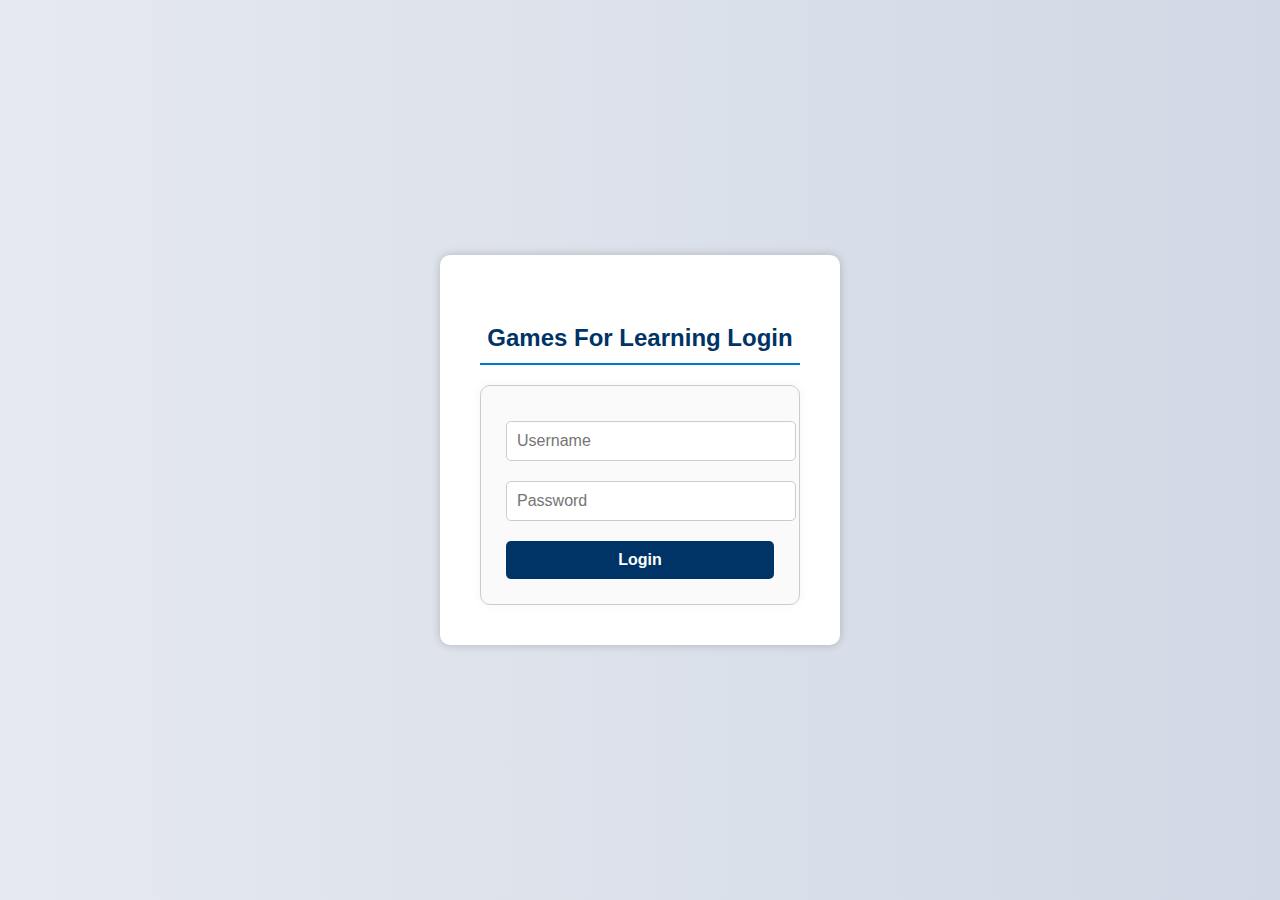
<file: acceptable-use.html>
<!DOCTYPE html>
<html lang="en">
<head>
  <meta charset="UTF-8">
  <title>Acceptable Use Policy</title>
  <link rel="stylesheet" href="style.css">
</head>
<script>
  if (localStorage.getItem("loggedIn") !== "true") {
    window.location.href = "login.html";
  }
</script>

<body>
  <header><h1>Acceptable Use Policy</h1></header>

  <nav>
    <a href="index.html">Home</a>
    <a href="structure.html">IT Structure</a>
    <a href="security-policy.html">Security Policy</a>
    <a href="helpdesk.html">Help Desk</a>
    <a href="sop-recovery.html">SOP & Recovery</a>
    <a href="contact.html">Contact Us</a>
    <a href="gaming.html">Gaming</a>
    <a href="#" onclick="logout()">Logout</a>

<script>
  function logout() {
    localStorage.removeItem("loggedIn");
    window.location.href = "login.html";
  }
</script>
  </nav>

  <main>
  <h2>Acceptable Use Policy</h2>
  <p>
    This policy defines acceptable use of Games for Learning’s technology resources.  
    All staff and students must adhere to these guidelines to ensure system security and integrity.
  </p>

  <h3>General Rules</h3>
  <ul>
    <li>Technology resources are for business and learning purposes only.</li>
    <li>Personal data or applications should not be stored on company devices.</li>
    <li>Respect copyright and intellectual property laws when using digital materials.</li>
  </ul>

  <h3>Network and Internet Use</h3>
  <ul>
    <li>Streaming or gaming unrelated to learning is prohibited.</li>
    <li>Do not connect personal devices to the company network without IT approval.</li>
    <li>Internet usage is monitored for compliance with this policy.</li>
  </ul>

  <h3>Violation Management</h3>
  <ul>
    <li>First-time violations will result in a written warning.</li>
    <li>Repeated violations may lead to account suspension or disciplinary action.</li>
  </ul>

  <p>
    Compliance with this policy ensures that all systems function optimally for educational development 
    and learning innovation.
  </p>
</main>


  <footer>
    &copy; 2025 Games for Learning | Internal Use Only
  </footer>
</body>
</html>
</file>
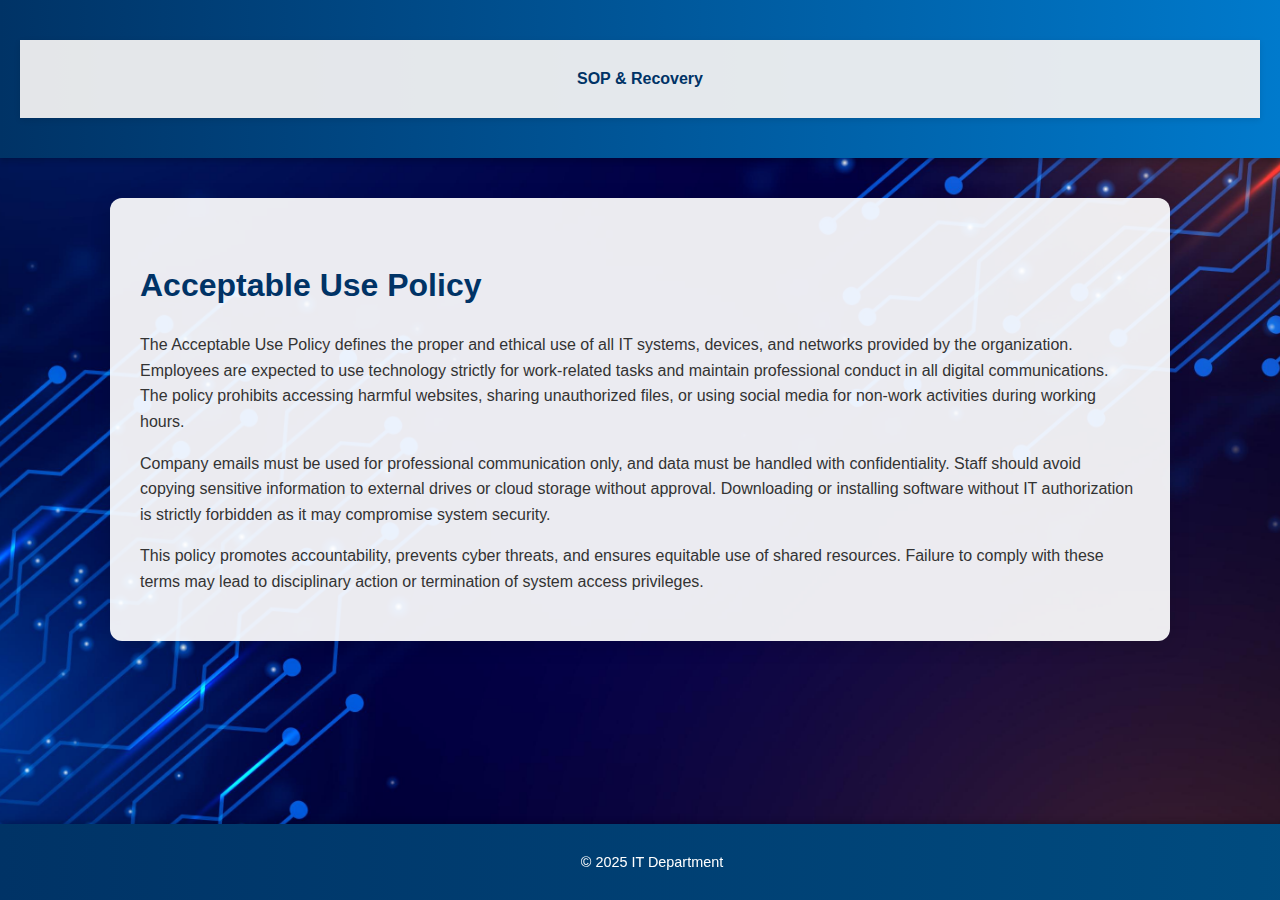
<file: acceptable.html>
<!DOCTYPE html>
<html lang="en">
<head>
  <meta charset="UTF-8">
  <title>Acceptable Use Policy</title>
  <link rel="stylesheet" href="style.css">
</head>
<body>

<header>
  <nav>
   <a href="sop-recovery.html">SOP & Recovery</a>
  </nav>
</header>

<main>
  <h1>Acceptable Use Policy</h1>
  <p>The Acceptable Use Policy defines the proper and ethical use of all IT systems, devices, and networks provided by the organization. Employees are expected to use technology strictly for work-related tasks and maintain professional conduct in all digital communications. The policy prohibits accessing harmful websites, sharing unauthorized files, or using social media for non-work activities during working hours.</p>

  <p>Company emails must be used for professional communication only, and data must be handled with confidentiality. Staff should avoid copying sensitive information to external drives or cloud storage without approval. Downloading or installing software without IT authorization is strictly forbidden as it may compromise system security.</p>

  <p>This policy promotes accountability, prevents cyber threats, and ensures equitable use of shared resources. Failure to comply with these terms may lead to disciplinary action or termination of system access privileges.</p>
</main>

<footer>
  <p>&copy; 2025 IT Department</p>
</footer>

</body>
</html>
</file>
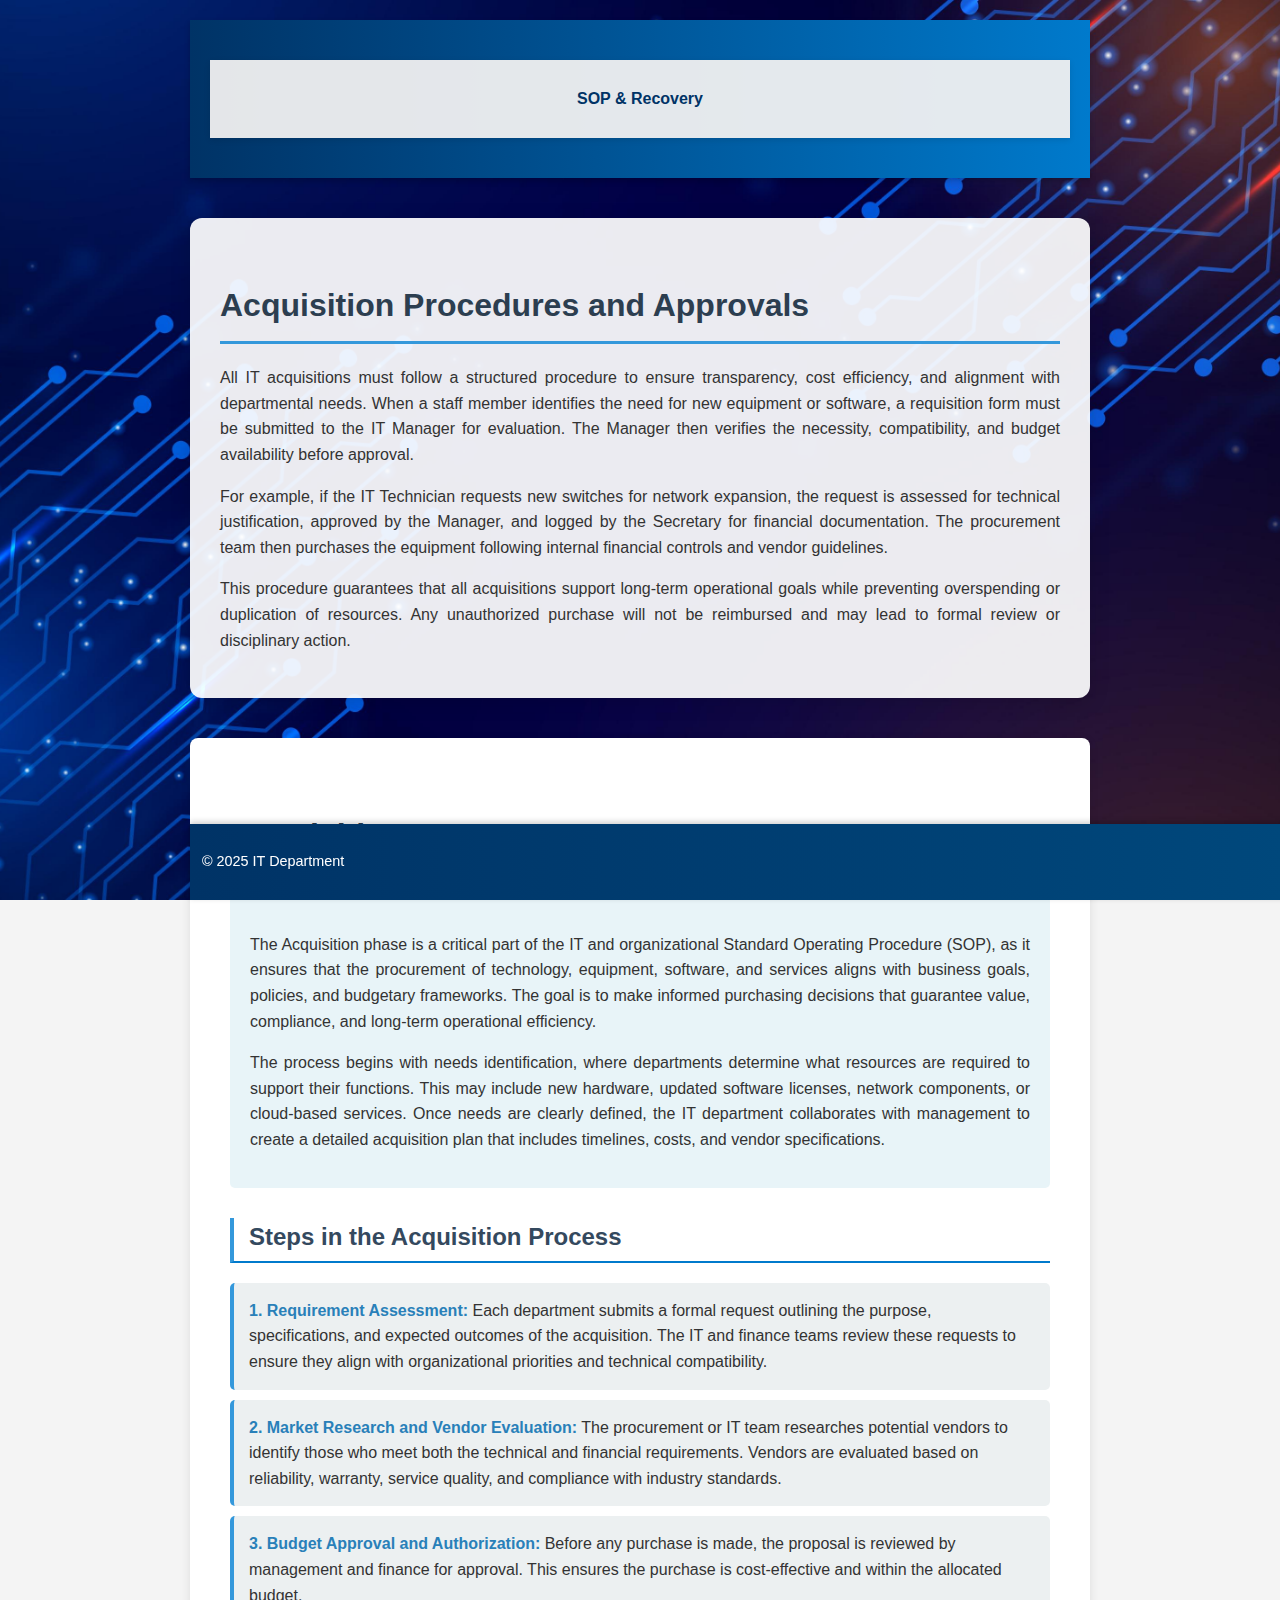
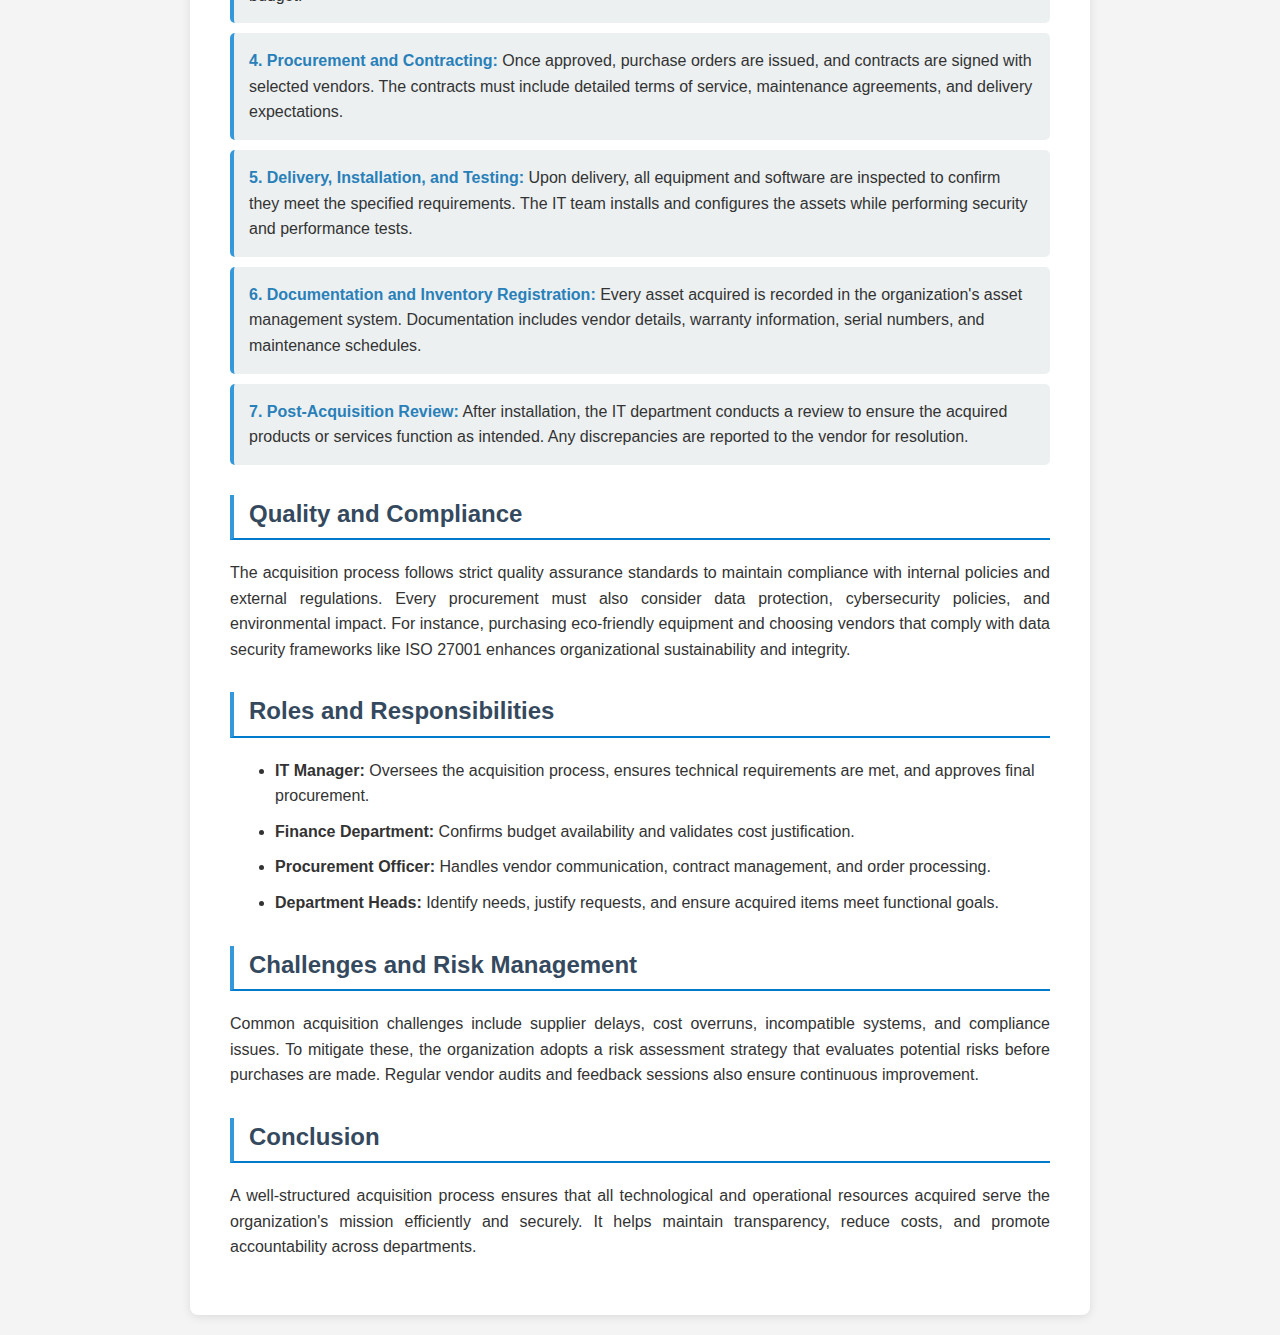
<file: Acquisition.html>
<!DOCTYPE html>
<html lang="en">
<head>
  <meta charset="UTF-8">
  <title>Acquisition Procedures and Approvals</title>
  <link rel="stylesheet" href="style.css">
</head>
<body>

<header>
  <nav>
   <a href="sop-recovery.html">SOP & Recovery</a>
  </nav>
</header>

<main>
  <h1>Acquisition Procedures and Approvals</h1>
  <p>All IT acquisitions must follow a structured procedure to ensure transparency, cost efficiency, and alignment with departmental needs. When a staff member identifies the need for new equipment or software, a requisition form must be submitted to the IT Manager for evaluation. The Manager then verifies the necessity, compatibility, and budget availability before approval.</p>

  <p>For example, if the IT Technician requests new switches for network expansion, the request is assessed for technical justification, approved by the Manager, and logged by the Secretary for financial documentation. The procurement team then purchases the equipment following internal financial controls and vendor guidelines.</p>

  <p>This procedure guarantees that all acquisitions support long-term operational goals while preventing overspending or duplication of resources. Any unauthorized purchase will not be reimbursed and may lead to formal review or disciplinary action.</p>
</main>
 <style>
        body {
            font-family: Arial, sans-serif;
            line-height: 1.6;
            max-width: 900px;
            margin: 0 auto;
            padding: 20px;
            background-color: #f4f4f4;
        }
        .container {
            background-color: white;
            padding: 40px;
            border-radius: 8px;
            box-shadow: 0 2px 10px rgba(0,0,0,0.1);
        }
        h1 {
            color: #2c3e50;
            border-bottom: 3px solid #3498db;
            padding-bottom: 10px;
        }
        h2 {
            color: #34495e;
            margin-top: 30px;
            border-left: 4px solid #3498db;
            padding-left: 15px;
        }
        h3 {
            color: #7f8c8d;
            margin-top: 20px;
        }
        p {
            text-align: justify;
            margin-bottom: 15px;
        }
        .step {
            background-color: #ecf0f1;
            padding: 15px;
            margin: 10px 0;
            border-radius: 5px;
            border-left: 4px solid #3498db;
        }
        .step strong {
            color: #2980b9;
        }
        ul {
            margin-left: 20px;
        }
        li {
            margin-bottom: 10px;
        }
        .intro {
            background-color: #e8f4f8;
            padding: 20px;
            border-radius: 5px;
            margin-bottom: 25px;
        }
    </style>
    <div class="container">
        <h1>Acquisition Process</h1>
        
        <div class="intro">
            <p>The Acquisition phase is a critical part of the IT and organizational Standard Operating Procedure (SOP), as it ensures that the procurement of technology, equipment, software, and services aligns with business goals, policies, and budgetary frameworks. The goal is to make informed purchasing decisions that guarantee value, compliance, and long-term operational efficiency.</p>
            
            <p>The process begins with needs identification, where departments determine what resources are required to support their functions. This may include new hardware, updated software licenses, network components, or cloud-based services. Once needs are clearly defined, the IT department collaborates with management to create a detailed acquisition plan that includes timelines, costs, and vendor specifications.</p>
        </div>

        <h2>Steps in the Acquisition Process</h2>
        
        <div class="step">
            <strong>1. Requirement Assessment:</strong> Each department submits a formal request outlining the purpose, specifications, and expected outcomes of the acquisition. The IT and finance teams review these requests to ensure they align with organizational priorities and technical compatibility.
        </div>
        
        <div class="step">
            <strong>2. Market Research and Vendor Evaluation:</strong> The procurement or IT team researches potential vendors to identify those who meet both the technical and financial requirements. Vendors are evaluated based on reliability, warranty, service quality, and compliance with industry standards.
        </div>
        
        <div class="step">
            <strong>3. Budget Approval and Authorization:</strong> Before any purchase is made, the proposal is reviewed by management and finance for approval. This ensures the purchase is cost-effective and within the allocated budget.
        </div>
        
        <div class="step">
            <strong>4. Procurement and Contracting:</strong> Once approved, purchase orders are issued, and contracts are signed with selected vendors. The contracts must include detailed terms of service, maintenance agreements, and delivery expectations.
        </div>
        
        <div class="step">
            <strong>5. Delivery, Installation, and Testing:</strong> Upon delivery, all equipment and software are inspected to confirm they meet the specified requirements. The IT team installs and configures the assets while performing security and performance tests.
        </div>
        
        <div class="step">
            <strong>6. Documentation and Inventory Registration:</strong> Every asset acquired is recorded in the organization's asset management system. Documentation includes vendor details, warranty information, serial numbers, and maintenance schedules.
        </div>
        
        <div class="step">
            <strong>7. Post-Acquisition Review:</strong> After installation, the IT department conducts a review to ensure the acquired products or services function as intended. Any discrepancies are reported to the vendor for resolution.
        </div>

        <h2>Quality and Compliance</h2>
        <p>The acquisition process follows strict quality assurance standards to maintain compliance with internal policies and external regulations. Every procurement must also consider data protection, cybersecurity policies, and environmental impact. For instance, purchasing eco-friendly equipment and choosing vendors that comply with data security frameworks like ISO 27001 enhances organizational sustainability and integrity.</p>

        <h2>Roles and Responsibilities</h2>
        <ul>
            <li><strong>IT Manager:</strong> Oversees the acquisition process, ensures technical requirements are met, and approves final procurement.</li>
            <li><strong>Finance Department:</strong> Confirms budget availability and validates cost justification.</li>
            <li><strong>Procurement Officer:</strong> Handles vendor communication, contract management, and order processing.</li>
            <li><strong>Department Heads:</strong> Identify needs, justify requests, and ensure acquired items meet functional goals.</li>
        </ul>

        <h2>Challenges and Risk Management</h2>
        <p>Common acquisition challenges include supplier delays, cost overruns, incompatible systems, and compliance issues. To mitigate these, the organization adopts a risk assessment strategy that evaluates potential risks before purchases are made. Regular vendor audits and feedback sessions also ensure continuous improvement.</p>

        <h2>Conclusion</h2>
        <p>A well-structured acquisition process ensures that all technological and operational resources acquired serve the organization's mission efficiently and securely. It helps maintain transparency, reduce costs, and promote accountability across departments.</p>
    </div>

<footer>
  <p>&copy; 2025 IT Department</p>
</footer>

</body>
</html>
</file>
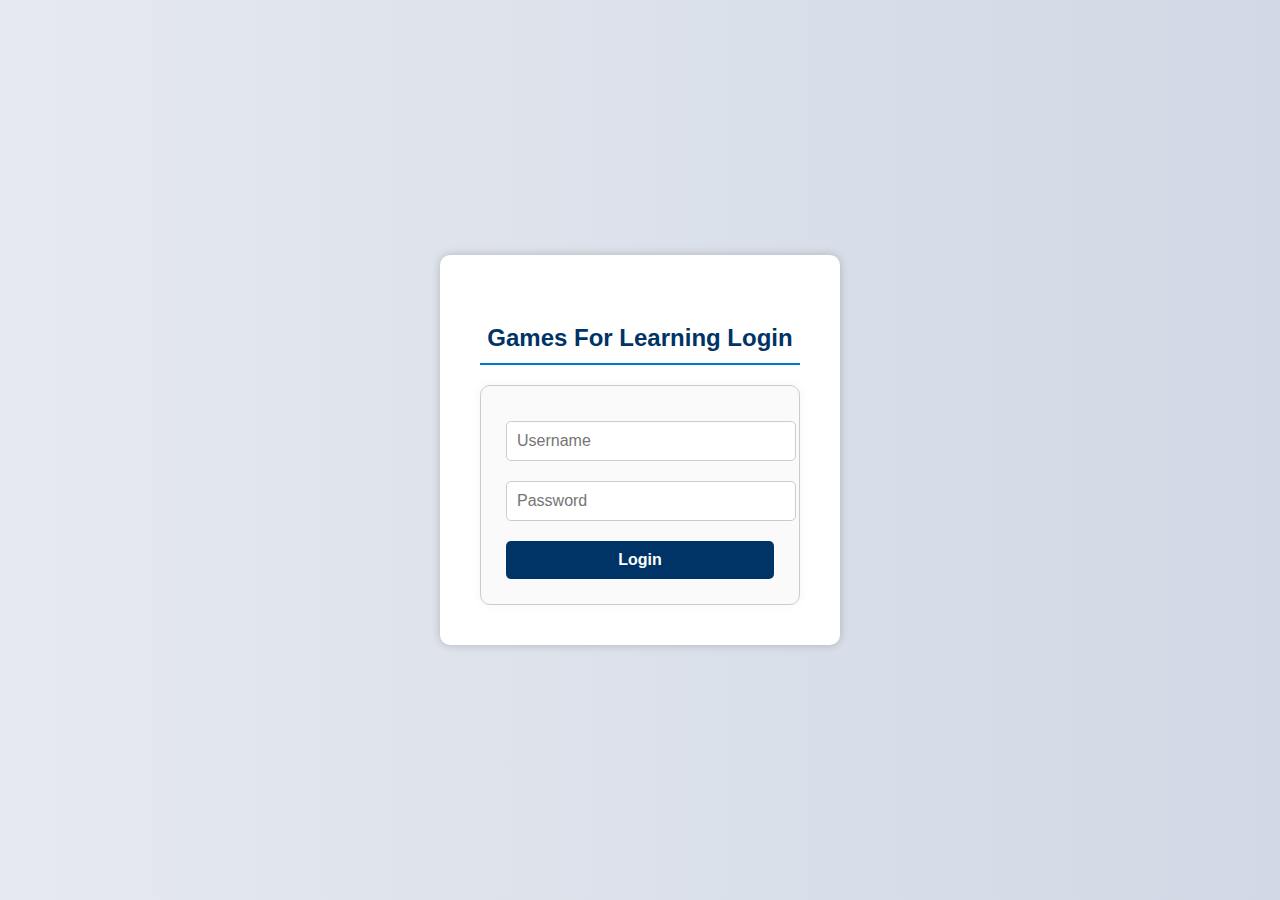
<file: contact.html>
<!DOCTYPE html>
<html lang="en">
<head>
  <meta charset="UTF-8">
  <meta name="viewport" content="width=device-width, initial-scale=1.0">
  <title>Contact Us | Games for Learning</title>
  <link rel="stylesheet" href="style.css">
</head>
<script>
  if (localStorage.getItem("loggedIn") !== "true") {
    window.location.href = "login.html";
  }
</script>

<body>
  <header>
    <h1>Games for Learning</h1>
    <p>Contact the IT Department for Support and Enquiries</p>
  </header>

  <nav>
    <a href="index.html">Home</a>
    <a href="it-structure.html">IT Structure</a>
    <a href="security-policy.html">Security Policy</a>
    <a href="use-policy.html">Use Policy</a>
    <a href="helpdesk.html">Help Desk</a>
    <a href="sop-recovery.html">SOP & Recovery</a>
    <a href="gaming.html">Gaming</a>
    <a href="contact.html">Contact Us</a>
    <a href="#" onclick="logout()">Logout</a>

<script>
  function logout() {
    localStorage.removeItem("loggedIn");
    window.location.href = "login.html";
  }
</script>
  </nav>

  <main>
    <h2>Contact Us</h2>
    <p>
      If you need IT support, have questions, or want to report a system issue, 
      please contact us using the details below or submit a support ticket.
    </p>

    <section>
      <h3>📞 Contact Information</h3>
      <p><strong>Email:</strong> <a href="mailto:ITdesigninfrustructure@gmail.com">ITdesigninfrustructure@gmail.com</a></p>
      <p><strong>Phone:</strong> 011 533 7456</p>
      <p><strong>Office Hours:</strong> Monday to Friday, 08:00 – 16:00</p>
    </section>

    <section>
      <h3>🎫 Submit a Support Ticket</h3>
      <p>
        Use the form below to log your IT issues, software requests, or technical inquiries.  
        Our support team will review your submission and respond as soon as possible.
      </p>

 <form action="https://formsubmit.co/ITdesigninfrustructure@gmail.com" method="POST">
  <!-- Disable CAPTCHA -->
  <input type="hidden" name="_captcha" value="false">
  
  <!-- Table-style email layout -->
  <input type="hidden" name="_template" value="table">
  
  <!-- Email subject line -->
  <input type="hidden" name="_subject" value="New IT Support Ticket - Games for Learning">
  
  <!-- Redirect to thank-you page after submission -->
  <input type="hidden" name="_next" value="thankyou.html">
  
  <!-- Automatic email confirmation to the sender -->
  <input type="hidden" name="_next" value="thankyou.html">

  
  <!-- Ticket Fields -->
  <label for="name">Full Name:</label>
  <input type="text" id="name" name="name" placeholder="Enter your name" required>

  <label for="email">Email Address:</label>
  <input type="email" id="email" name="email" placeholder="Enter your email" required>

  <label for="department">Department / Class:</label>
  <input type="text" id="department" name="department" placeholder="Enter your department or class">

  <label for="issue-type">Issue Type:</label>
  <select id="issue-type" name="issue-type" required>
    <option value="">Select issue type</option>
    <option value="network">Network Problem</option>
    <option value="hardware">Hardware Issue</option>
    <option value="software">Software Installation</option>
    <option value="login">Login / Access Problem</option>
    <option value="other">Other</option>
  </select>

  <label for="message">Description:</label>
  <textarea id="message" name="message" placeholder="Describe the problem in detail..." required></textarea>

  <button type="submit">Submit Ticket</button>
</form>

    </section>
  </main>

  <footer>
    <p>&copy; 2025 Games for Learning | IT Design & Infrastructure</p>
  </footer>
</body>
</html>
</file>
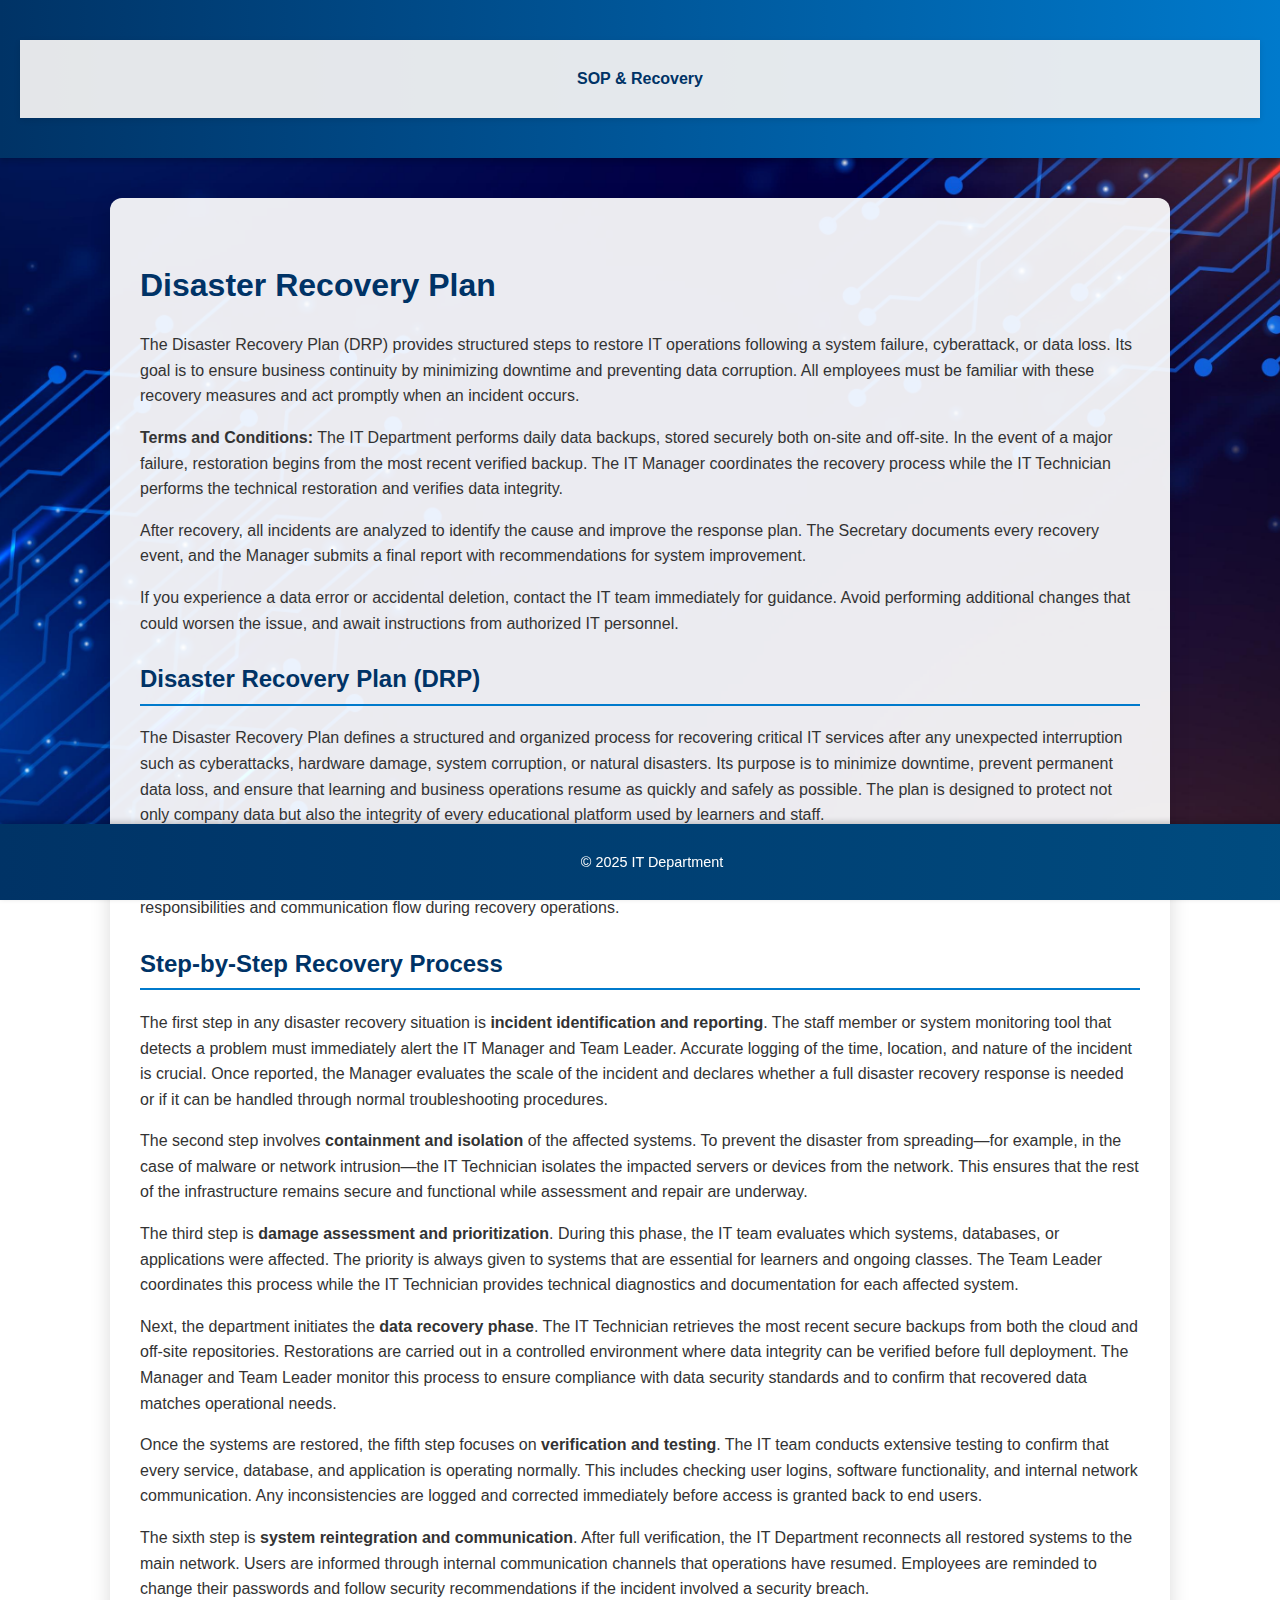
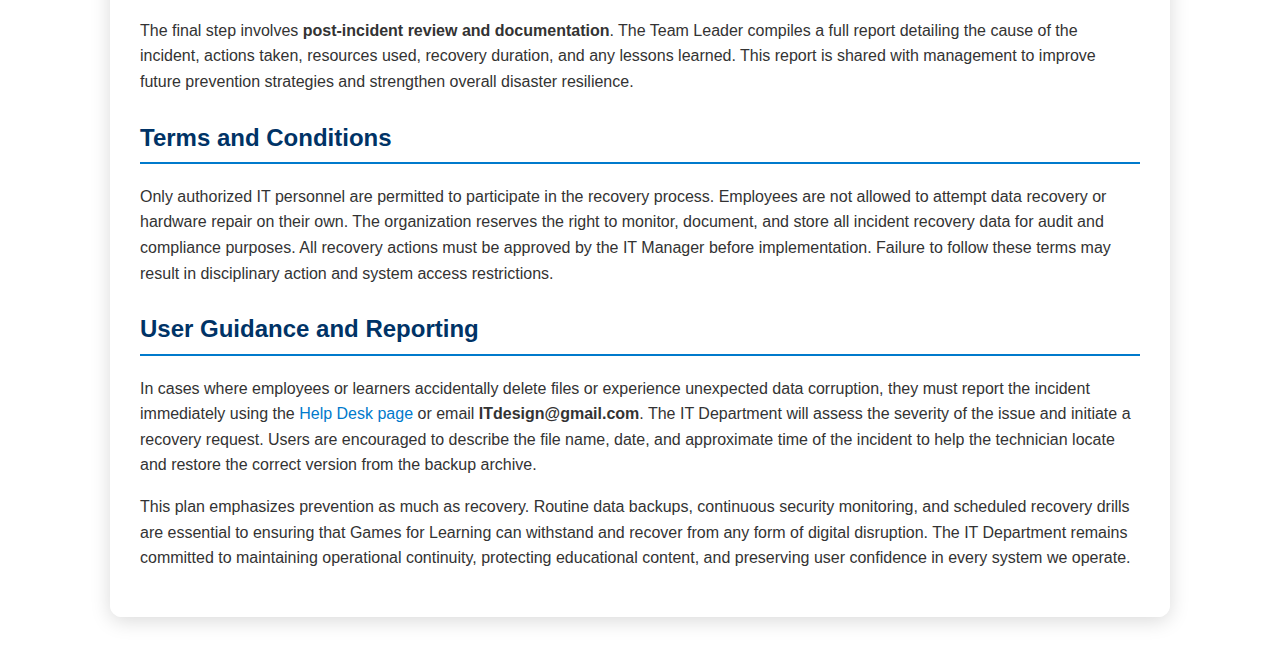
<file: disaster.html>
<!DOCTYPE html>
<html lang="en">
<head>
  <meta charset="UTF-8">
  <title>Disaster Recovery Plan</title>
  <link rel="stylesheet" href="style.css">
</head>
<body>

<header>
  <nav>
    <a href="sop-recovery.html">SOP & Recovery</a>
  </nav>
</header>

<main>
  <h1>Disaster Recovery Plan</h1>
  <p>The Disaster Recovery Plan (DRP) provides structured steps to restore IT operations following a system failure, cyberattack, or data loss. Its goal is to ensure business continuity by minimizing downtime and preventing data corruption. All employees must be familiar with these recovery measures and act promptly when an incident occurs.</p>

  <p><strong>Terms and Conditions:</strong> The IT Department performs daily data backups, stored securely both on-site and off-site. In the event of a major failure, restoration begins from the most recent verified backup. The IT Manager coordinates the recovery process while the IT Technician performs the technical restoration and verifies data integrity.</p>

  <p>After recovery, all incidents are analyzed to identify the cause and improve the response plan. The Secretary documents every recovery event, and the Manager submits a final report with recommendations for system improvement.</p>

  <p>If you experience a data error or accidental deletion, contact the IT team immediately for guidance. Avoid performing additional changes that could worsen the issue, and await instructions from authorized IT personnel.</p>

  <h2>Disaster Recovery Plan (DRP)</h2>

  <p>The Disaster Recovery Plan defines a structured and organized process for recovering critical IT services after any unexpected interruption such as cyberattacks, hardware damage, system corruption, or natural disasters. Its purpose is to minimize downtime, prevent permanent data loss, and ensure that learning and business operations resume as quickly and safely as possible. The plan is designed to protect not only company data but also the integrity of every educational platform used by learners and staff.</p>

  <p>Games for Learning follows a detailed recovery procedure that outlines each stage from detection to full restoration. These procedures are continuously reviewed, tested, and refined to ensure reliability under real-world conditions. All IT staff are trained to understand their specific responsibilities and communication flow during recovery operations.</p>

  <h2>Step-by-Step Recovery Process</h2>

  <p>The first step in any disaster recovery situation is <strong>incident identification and reporting</strong>. The staff member or system monitoring tool that detects a problem must immediately alert the IT Manager and Team Leader. Accurate logging of the time, location, and nature of the incident is crucial. Once reported, the Manager evaluates the scale of the incident and declares whether a full disaster recovery response is needed or if it can be handled through normal troubleshooting procedures.</p>

  <p>The second step involves <strong>containment and isolation</strong> of the affected systems. To prevent the disaster from spreading—for example, in the case of malware or network intrusion—the IT Technician isolates the impacted servers or devices from the network. This ensures that the rest of the infrastructure remains secure and functional while assessment and repair are underway.</p>

  <p>The third step is <strong>damage assessment and prioritization</strong>. During this phase, the IT team evaluates which systems, databases, or applications were affected. The priority is always given to systems that are essential for learners and ongoing classes. The Team Leader coordinates this process while the IT Technician provides technical diagnostics and documentation for each affected system.</p>

  <p>Next, the department initiates the <strong>data recovery phase</strong>. The IT Technician retrieves the most recent secure backups from both the cloud and off-site repositories. Restorations are carried out in a controlled environment where data integrity can be verified before full deployment. The Manager and Team Leader monitor this process to ensure compliance with data security standards and to confirm that recovered data matches operational needs.</p>

  <p>Once the systems are restored, the fifth step focuses on <strong>verification and testing</strong>. The IT team conducts extensive testing to confirm that every service, database, and application is operating normally. This includes checking user logins, software functionality, and internal network communication. Any inconsistencies are logged and corrected immediately before access is granted back to end users.</p>

  <p>The sixth step is <strong>system reintegration and communication</strong>. After full verification, the IT Department reconnects all restored systems to the main network. Users are informed through internal communication channels that operations have resumed. Employees are reminded to change their passwords and follow security recommendations if the incident involved a security breach.</p>

  <p>The final step involves <strong>post-incident review and documentation</strong>. The Team Leader compiles a full report detailing the cause of the incident, actions taken, resources used, recovery duration, and any lessons learned. This report is shared with management to improve future prevention strategies and strengthen overall disaster resilience.</p>

  <h2>Terms and Conditions</h2>

  <p>Only authorized IT personnel are permitted to participate in the recovery process. Employees are not allowed to attempt data recovery or hardware repair on their own. The organization reserves the right to monitor, document, and store all incident recovery data for audit and compliance purposes. All recovery actions must be approved by the IT Manager before implementation. Failure to follow these terms may result in disciplinary action and system access restrictions.</p>

  <h2>User Guidance and Reporting</h2>

  <p>In cases where employees or learners accidentally delete files or experience unexpected data corruption, they must report the incident immediately using the <a href="helpdesk.html">Help Desk page</a> or email <strong>ITdesign@gmail.com</strong>. The IT Department will assess the severity of the issue and initiate a recovery request. Users are encouraged to describe the file name, date, and approximate time of the incident to help the technician locate and restore the correct version from the backup archive.</p>

  <p>This plan emphasizes prevention as much as recovery. Routine data backups, continuous security monitoring, and scheduled recovery drills are essential to ensuring that Games for Learning can withstand and recover from any form of digital disruption. The IT Department remains committed to maintaining operational continuity, protecting educational content, and preserving user confidence in every system we operate.</p>
</main>


<footer>
  <p>&copy; 2025 IT Department</p>
</footer>

</body>
</html>
</file>
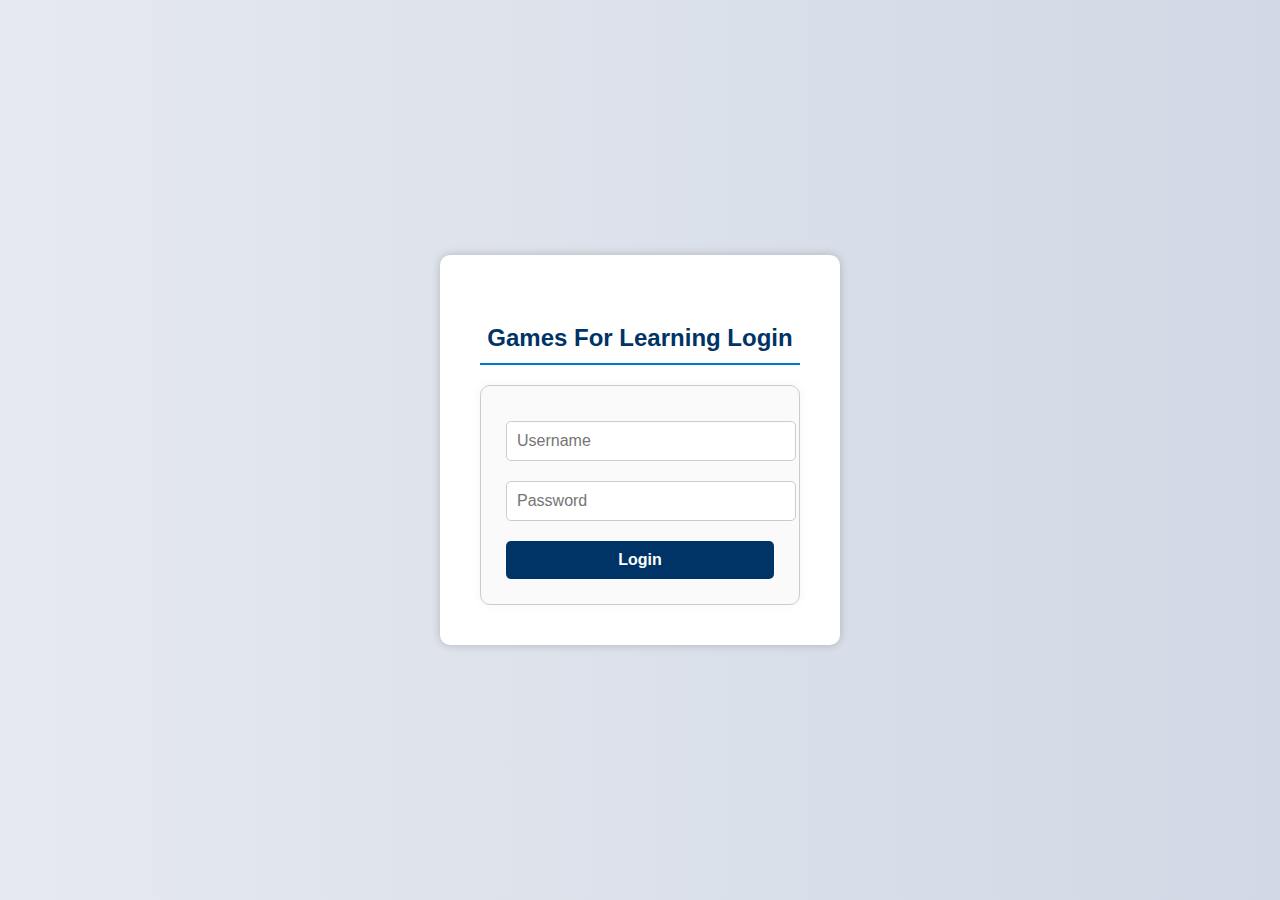
<file: Gaming.html>
<!DOCTYPE html>
<html lang="en">
<head>
  <meta charset="UTF-8">
  <meta name="viewport" content="width=device-width, initial-scale=1.0">
  <title>Educational Games | Games for Learning</title>
  <link rel="stylesheet" href="style.css">
</head>
<script>
  if (localStorage.getItem("loggedIn") !== "true") {
    window.location.href = "login.html";
  }
</script>

<body>
  <header>
    <h1>Games for Learning</h1>
    <p>Explore fun and interactive educational games!</p>
  </header>

  <nav>
    <a href="index.html">Home</a>
    <a href="it-structure.html">IT Structure</a>
    <a href="security-policy.html">Security Policy</a>
    <a href="use-policy.html">Use Policy</a>
    <a href="helpdesk.html">Help Desk</a>
    <a href="sop-recovery.html">SOP & Recovery</a>
    <a href="gaming.html">Gaming</a>
    <a href="contact.html">Contact Us</a>
    <a href="#" onclick="logout()">Logout</a>

<script>
  function logout() {
    localStorage.removeItem("loggedIn");
    window.location.href = "login.html";
  }
</script>
  </nav>

  <main>
    <h2>Educational Games</h2>
    <p>
      Learning is more fun when combined with play!  
      Explore the following **educational games** that build problem-solving, memory, and creativity skills 
      for learners of all ages.
    </p>

    <section>
      <h3>🎯 Mathematics & Logic</h3>
      <ul>
        <li><a href="https://www.coolmathgames.com/" target="_blank">Cool Math Games</a> – Fun and challenging puzzles that make math exciting.</li>
        <li><a href="https://phet.colorado.edu/" target="_blank">PhET Interactive Simulations</a> – Science and math games by the University of Colorado Boulder.</li>
        <li><a href="https://www.prodigygame.com/" target="_blank">Prodigy</a> – Adventure-based math game that adapts to your learning level.</li>
      </ul>
    </section>

    <section>
      <h3>📚 Language & Literacy</h3>
      <ul>
        <li><a href="https://www.funbrain.com/" target="_blank">Funbrain</a> – Games that teach reading, grammar, and vocabulary.</li>
        <li><a href="https://www.starfall.com/" target="_blank">Starfall</a> – Great for early learners improving reading skills.</li>
        <li><a href="https://www.education.com/games/reading/" target="_blank">Education.com Reading Games</a> – Word puzzles and comprehension activities.</li>
      </ul>
    </section>

    <section>
      <h3>🔬 Science & Discovery</h3>
      <ul>
        <li><a href="https://kids.nationalgeographic.com/games" target="_blank">National Geographic Kids</a> – Explore nature, geography, and science games.</li>
        <li><a href="https://www.sciencekids.co.nz/gamesactivities.html" target="_blank">Science Kids</a> – Hands-on experiments and interactive activities.</li>
        <li><a href="https://pbskids.org/games/science/" target="_blank">PBS Kids Science Games</a> – Science challenges featuring popular cartoon characters.</li>
      </ul>
    </section>

    <section>
      <h3>💡 Creativity & Design</h3>
      <ul>
        <li><a href="https://scratch.mit.edu/" target="_blank">Scratch</a> – Learn programming by creating animations and games.</li>
        <li><a href="https://www.autodesk.com/education/edu-software/overview" target="_blank">Autodesk Education</a> – 3D design tools for creative learners.</li>
        <li><a href="https://toytheater.com/category/art/" target="_blank">Toy Theater Art</a> – Fun and colorful online drawing tools.</li>
      </ul>
    </section>

    <section>
      <h3>🧠 Memory & Problem Solving</h3>
      <ul>
        <li><a href="https://www.brainpop.com/games/" target="_blank">BrainPOP Games</a> – Brain challenges across all subjects.</li>
        <li><a href="https://www.lumosity.com/" target="_blank">Lumosity</a> – Memory and focus training games.</li>
        <li><a href="https://www.education.com/games/puzzles/" target="_blank">Education.com Puzzle Games</a> – Brain teasers and cognitive development activities.</li>
      </ul>
    </section>
  </main>

  <footer>
    <p>&copy; 2025 Games for Learning | Designed by IT Design</p>
  </footer>
</body>
</html>
</file>
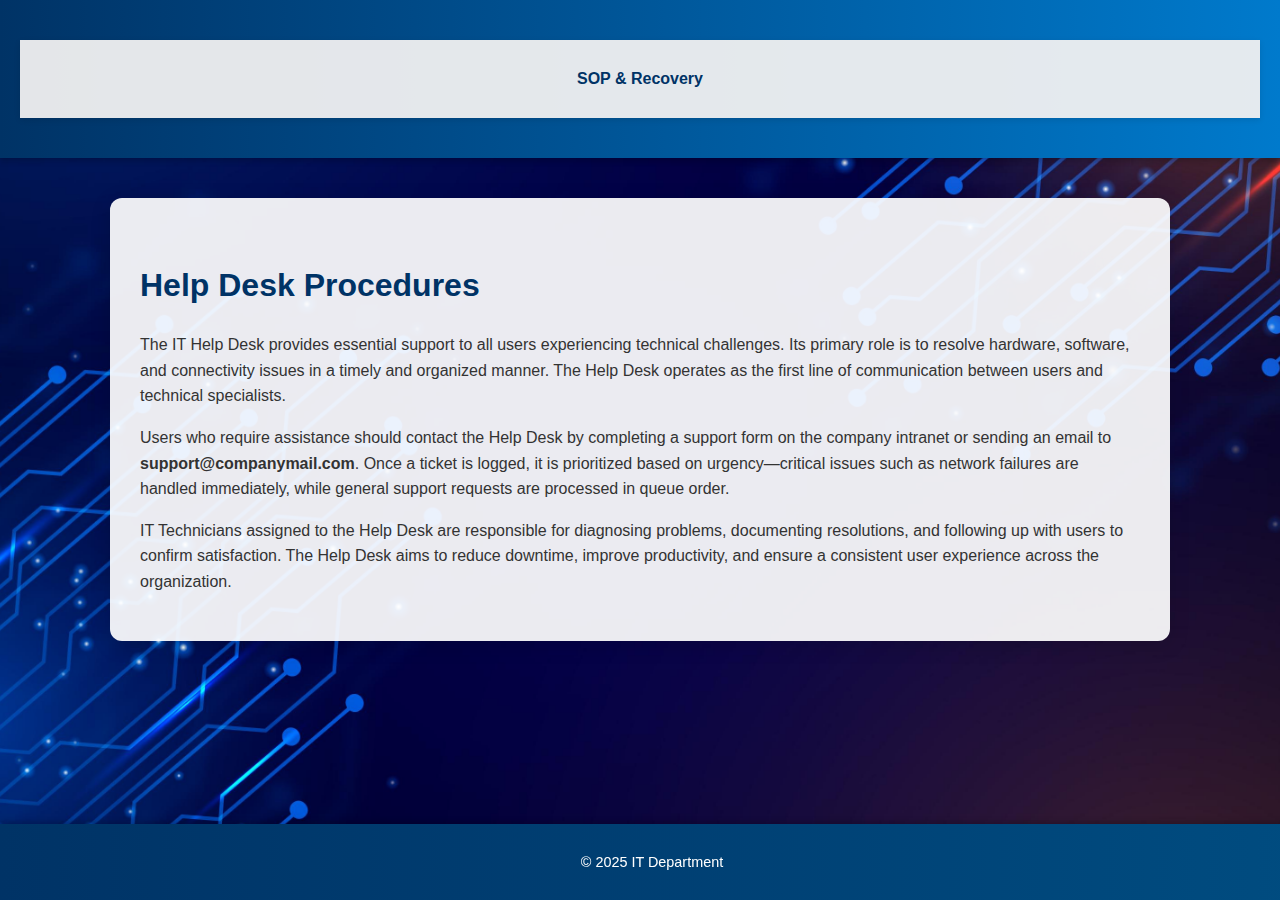
<file: help-desk.html>
<!DOCTYPE html>
<html lang="en">
<head>
  <meta charset="UTF-8">
  <title>Help Desk Procedures</title>
  <link rel="stylesheet" href="style.css">
</head>
<body>

<header>
  <nav>
    <a href="sop-recovery.html">SOP & Recovery</a>
  </nav>
</header>

<main>
  <h1>Help Desk Procedures</h1>
  <p>The IT Help Desk provides essential support to all users experiencing technical challenges. Its primary role is to resolve hardware, software, and connectivity issues in a timely and organized manner. The Help Desk operates as the first line of communication between users and technical specialists.</p>

  <p>Users who require assistance should contact the Help Desk by completing a support form on the company intranet or sending an email to <strong>support@companymail.com</strong>. Once a ticket is logged, it is prioritized based on urgency—critical issues such as network failures are handled immediately, while general support requests are processed in queue order.</p>

  <p>IT Technicians assigned to the Help Desk are responsible for diagnosing problems, documenting resolutions, and following up with users to confirm satisfaction. The Help Desk aims to reduce downtime, improve productivity, and ensure a consistent user experience across the organization.</p>
</main>

<footer>
  <p>&copy; 2025 IT Department</p>
</footer>

</body>
</html>
</file>
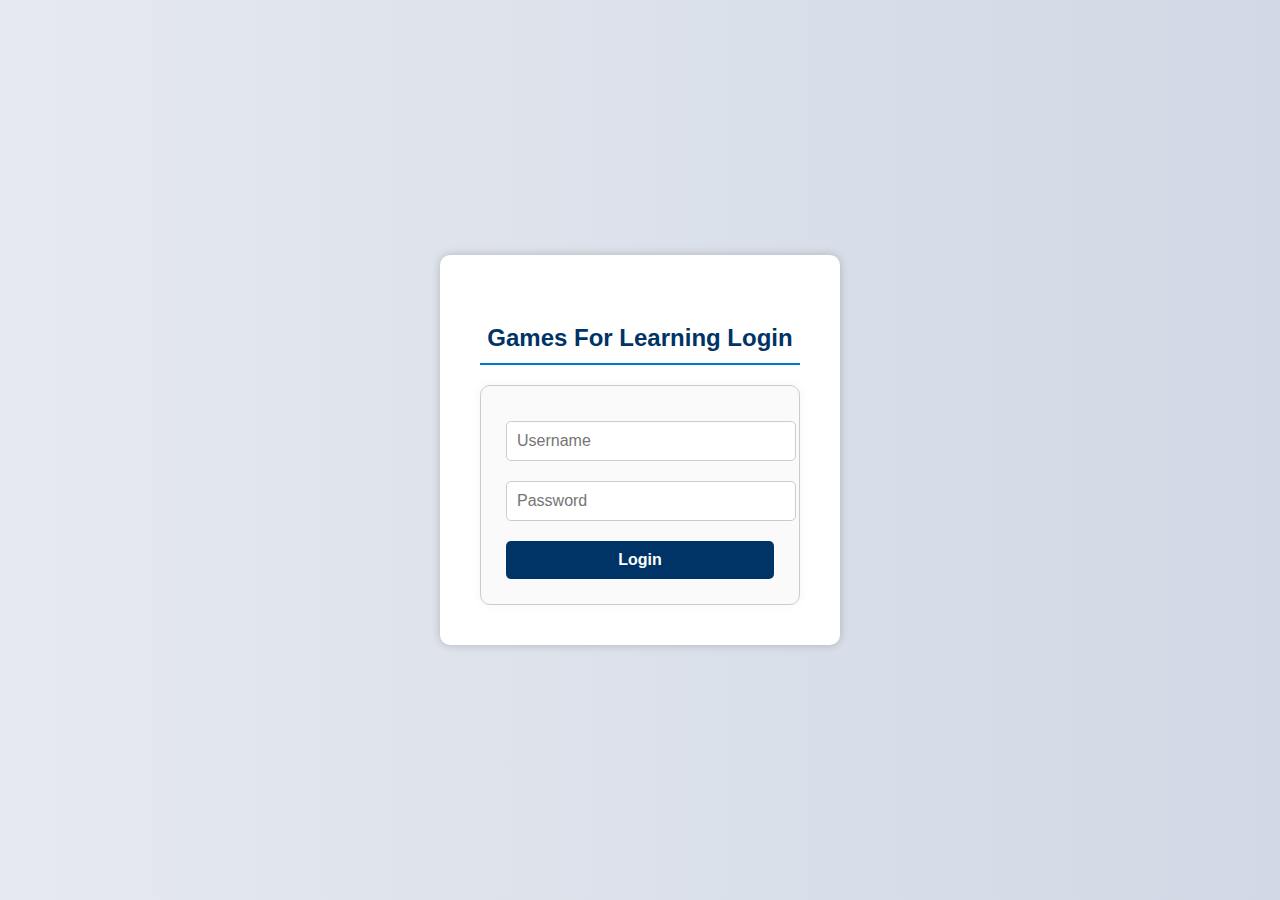
<file: helpdesk.html>
<!DOCTYPE html>
<html lang="en">
<head>
  <meta charset="UTF-8">
  <title>Help Desk Procedures</title>
  <link rel="stylesheet" href="style.css">
</head>
<script>
  if (localStorage.getItem("loggedIn") !== "true") {
    window.location.href = "login.html";
  }
</script>

<body>
  <header><h1>Service Desk / Help Desk Procedures</h1></header>

  <nav>
    <a href="index.html">Home</a>
    <a href="structure.html">IT Structure</a>
    <a href="security-policy.html">Security Policy</a>
    <a href="acceptable-use.html">Acceptable Use</a>
    <a href="sop-recovery.html">SOP & Recovery</a>
    <a href="contact.html">Contact Us</a>
    <a href="gaming.html">Gaming</a>
  </nav>


  <main>
  <h2>Service Desk / Help Desk Procedures</h2>
  <p>
    The Help Desk is the first point of contact for technical support.  
    It manages all requests, incidents, and escalations related to Games for Learning’s systems and services.
  </p>

  <h3>Procedure</h3>
  <ul>
    <li>Submit issues via the <strong>IT Service Request Form</strong> or email: <a href="mailto:ITdesigninfrustructure@gmali.com">ITdesigninfrustructure@gmali.com</a>.</li>
    <li>Each request is logged and assigned a tracking ticket.</li>
    <li>Help Desk staff will respond within one business day for standard requests.</li>
    <li>Critical issues (e.g., system outage) are escalated immediately to the Network Administrator.</li>
    <li>Resolution updates will be communicated to the user throughout the process.</li>
  </ul>

  <h3>Responsibilities</h3>
  <ul>
    <li><strong>Help Desk Staff:</strong> Receive and record all support requests.</li>
    <li><strong>Systems Technician:</strong> Provides on-site support when necessary.</li>
    <li><strong>Network Administrator:</strong> Handles server and connectivity problems.</li>
  </ul>

  <h3>Reporting Concerns</h3>
  <ul>
    <li>Report recurring issues for trend analysis and improvement.</li>
    <li>Use escalation matrix if issues are unresolved within agreed response times.</li>
  </ul>
</main>

<footer>
    &copy; 2025 Games for Learning | Internal Use Only
  </footer>
</body>
</html>
</file>
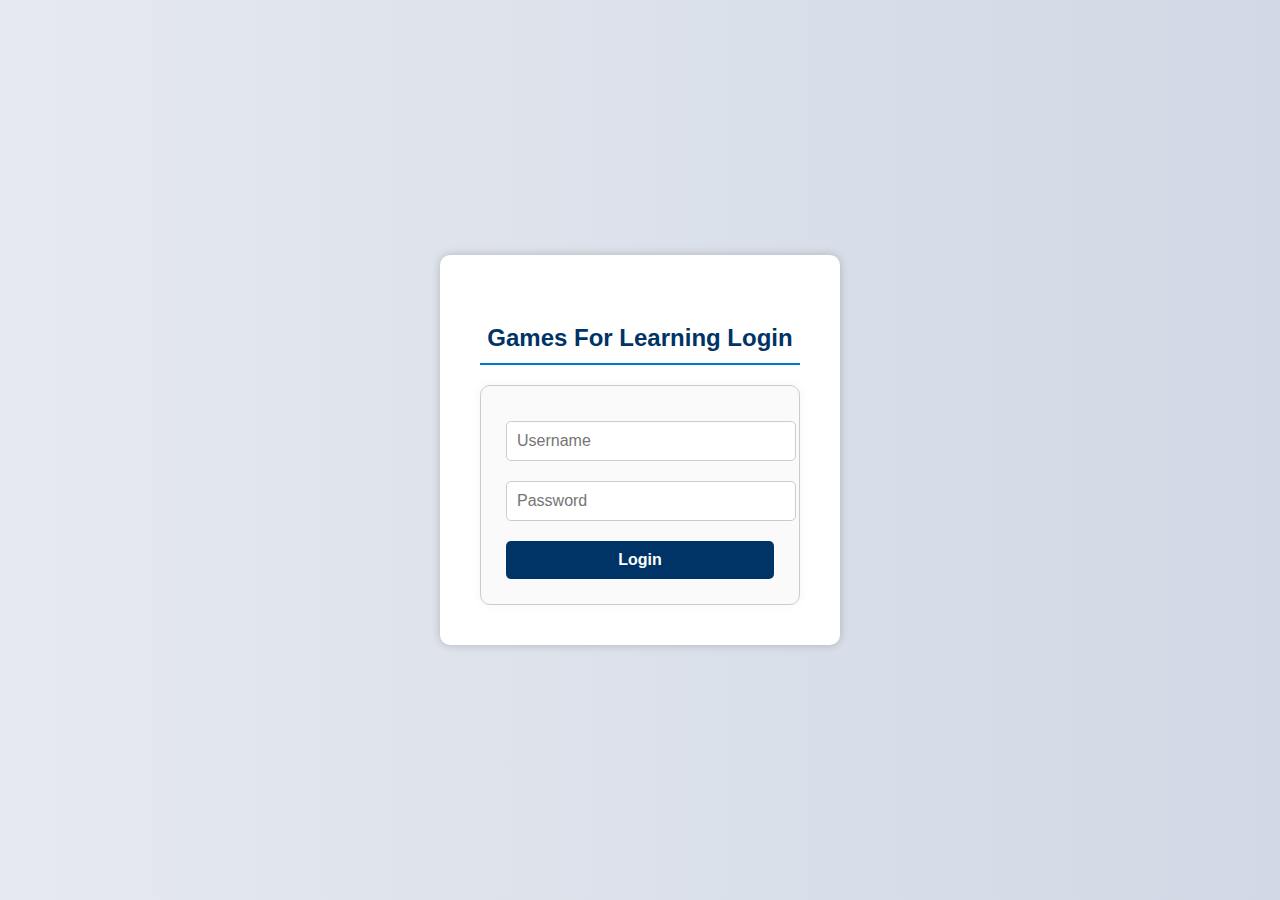
<file: login.html>
<!DOCTYPE html>
<html lang="en">
<head>
  <meta charset="UTF-8">
  <meta name="viewport" content="width=device-width, initial-scale=1.0">
  <title>Login | Games For Learning</title>
  <link rel="stylesheet" href="style.css">
  <style>
    body {
      display: flex;
      justify-content: center;
      align-items: center;
      height: 100vh;
      background: linear-gradient(to right, #e6e9ef, #d1d9e6);
      font-family: 'Segoe UI', sans-serif;
    }
    .login-box {
      background-color: white;
      padding: 40px;
      border-radius: 10px;
      box-shadow: 0 0 10px rgba(0,0,0,0.2);
      text-align: center;
      width: 320px;
    }
    input {
      width: 100%;
      padding: 10px;
      margin: 10px 0;
      border: 1px solid #ccc;
      border-radius: 5px;
    }
    button {
      width: 100%;
      background-color: #003366;
      color: white;
      padding: 10px;
      border: none;
      border-radius: 5px;
      cursor: pointer;
      font-weight: bold;
    }
    button:hover {
      background-color: #00509e;
    }
  </style>
</head>
<body>
  <div class="login-box">
    <h2>Games For Learning Login</h2>
    <form id="loginForm">
      <input type="text" id="username" placeholder="Username" required>
      <input type="password" id="password" placeholder="Password" required>
      <button type="submit">Login</button>
    </form>
  </div>

  <script>
    document.getElementById('loginForm').addEventListener('submit', function(e) {
      e.preventDefault();
      const user = document.getElementById('username').value;
      const pass = document.getElementById('password').value;

      // Simple login check
      if (user === "admin" && pass === "1234") {
        localStorage.setItem("loggedIn", "true");
        window.location.href = "index.html";
      } else {
        alert("Invalid credentials. Please try again.");
      }
    });

    // Redirect already logged-in users
    if (localStorage.getItem("loggedIn") === "true") {
      window.location.href = "index.html";
    }
  </script>
</body>
</html>
</file>
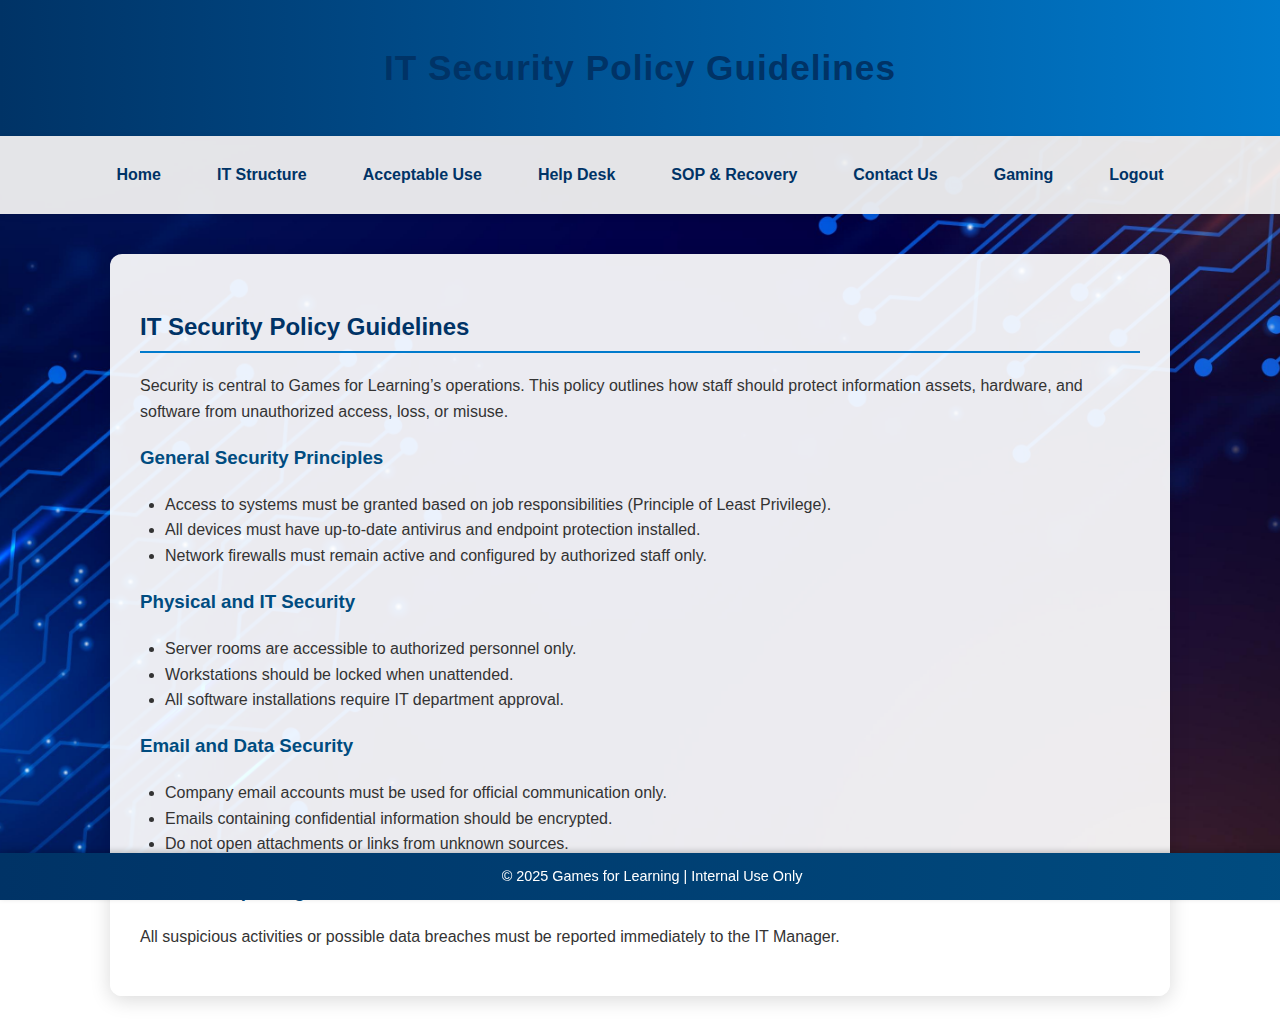
<file: security-policy.html>
<!DOCTYPE html>
<html lang="en">
<head>
  <meta charset="UTF-8">
  <title>IT Security Policy Guidelines</title>
  <link rel="stylesheet" href="style.css">
</head>
<body>
  <header><h1>IT Security Policy Guidelines</h1></header>

  <nav>
    <a href="index.html">Home</a>
    <a href="structure.html">IT Structure</a>
    <a href="acceptable-use.html">Acceptable Use</a>
    <a href="helpdesk.html">Help Desk</a>
    <a href="sop-recovery.html">SOP & Recovery</a>
    <a href="contact.html">Contact Us</a>
    <a href="gaming.html">Gaming</a>
    <a href="#" onclick="logout()">Logout</a>

<script>
  function logout() {
    localStorage.removeItem("loggedIn");
    window.location.href = "login.html";
  }
</script>
  </nav>

  <main>
  <h2>IT Security Policy Guidelines</h2>
  <p>
    Security is central to Games for Learning’s operations. This policy outlines how staff should protect 
    information assets, hardware, and software from unauthorized access, loss, or misuse.
  </p>

  <h3>General Security Principles</h3>
  <ul>
    <li>Access to systems must be granted based on job responsibilities (Principle of Least Privilege).</li>
    <li>All devices must have up-to-date antivirus and endpoint protection installed.</li>
    <li>Network firewalls must remain active and configured by authorized staff only.</li>
  </ul>

  <h3>Physical and IT Security</h3>
  <ul>
    <li>Server rooms are accessible to authorized personnel only.</li>
    <li>Workstations should be locked when unattended.</li>
    <li>All software installations require IT department approval.</li>
  </ul>

  <h3>Email and Data Security</h3>
  <ul>
    <li>Company email accounts must be used for official communication only.</li>
    <li>Emails containing confidential information should be encrypted.</li>
    <li>Do not open attachments or links from unknown sources.</li>
  </ul>

  <h3>Incident Reporting</h3>
  <p>All suspicious activities or possible data breaches must be reported immediately to the IT Manager.</p>
</main>


  <footer>
    &copy; 2025 Games for Learning | Internal Use Only
  </footer>
</body>
</html>
</file>
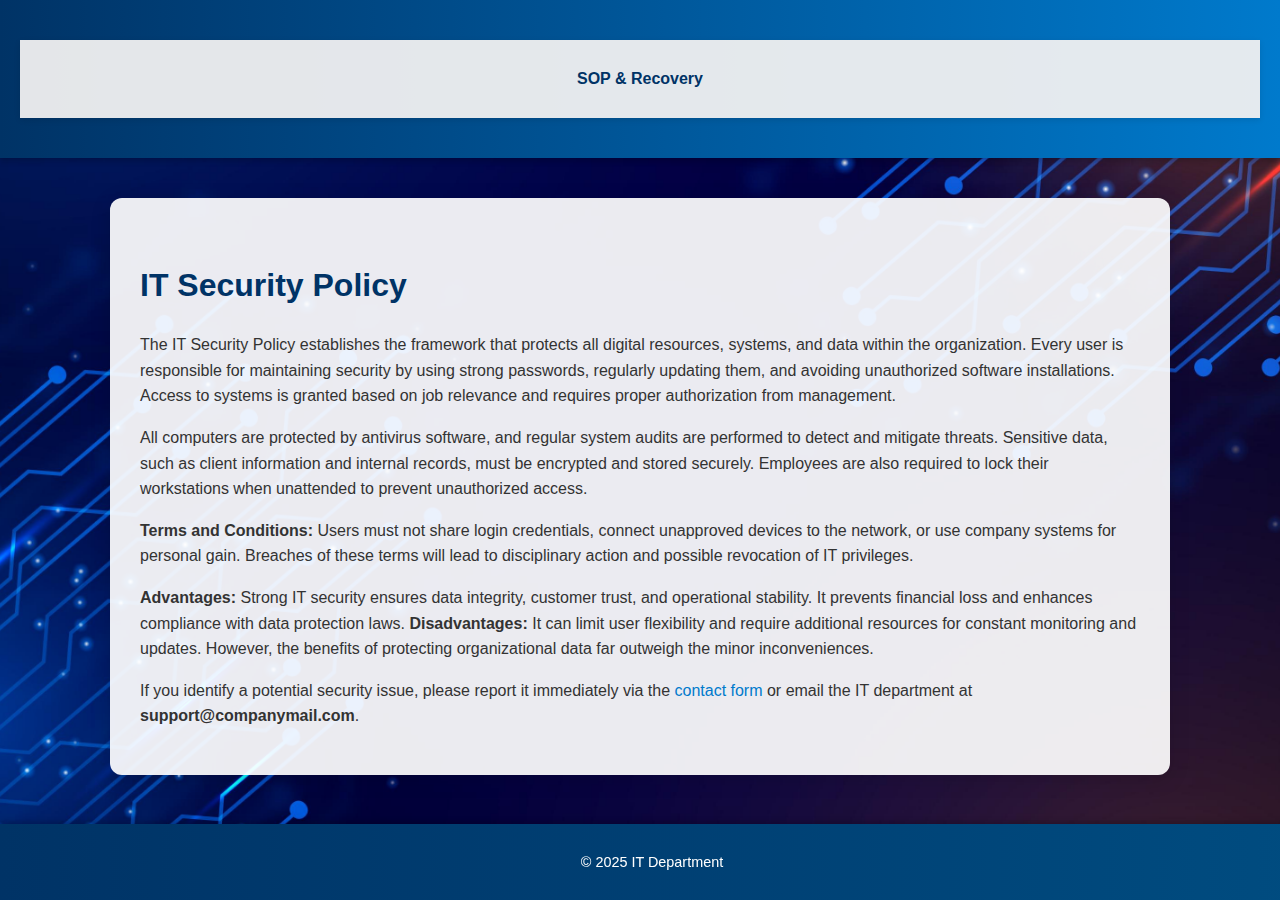
<file: security.html>
<!DOCTYPE html>
<html lang="en">
<head>
  <meta charset="UTF-8">
  <title>IT Security Policy</title>
  <link rel="stylesheet" href="style.css">
</head>
<body>

<header>
  <nav>
    <a href="sop-recovery.html">SOP & Recovery</a>
  </nav>
</header>

<main>
  <h1>IT Security Policy</h1>
  <p>The IT Security Policy establishes the framework that protects all digital resources, systems, and data within the organization. Every user is responsible for maintaining security by using strong passwords, regularly updating them, and avoiding unauthorized software installations. Access to systems is granted based on job relevance and requires proper authorization from management.</p>

  <p>All computers are protected by antivirus software, and regular system audits are performed to detect and mitigate threats. Sensitive data, such as client information and internal records, must be encrypted and stored securely. Employees are also required to lock their workstations when unattended to prevent unauthorized access.</p>

  <p><strong>Terms and Conditions:</strong> Users must not share login credentials, connect unapproved devices to the network, or use company systems for personal gain. Breaches of these terms will lead to disciplinary action and possible revocation of IT privileges.</p>

  <p><strong>Advantages:</strong> Strong IT security ensures data integrity, customer trust, and operational stability. It prevents financial loss and enhances compliance with data protection laws. <strong>Disadvantages:</strong> It can limit user flexibility and require additional resources for constant monitoring and updates. However, the benefits of protecting organizational data far outweigh the minor inconveniences.</p>

  <p>If you identify a potential security issue, please report it immediately via the <a href="contact.html">contact form</a> or email the IT department at <strong>support@companymail.com</strong>.</p>
</main>

<footer>
  <p>&copy; 2025 IT Department</p>
</footer>

</body>
</html>
</file>
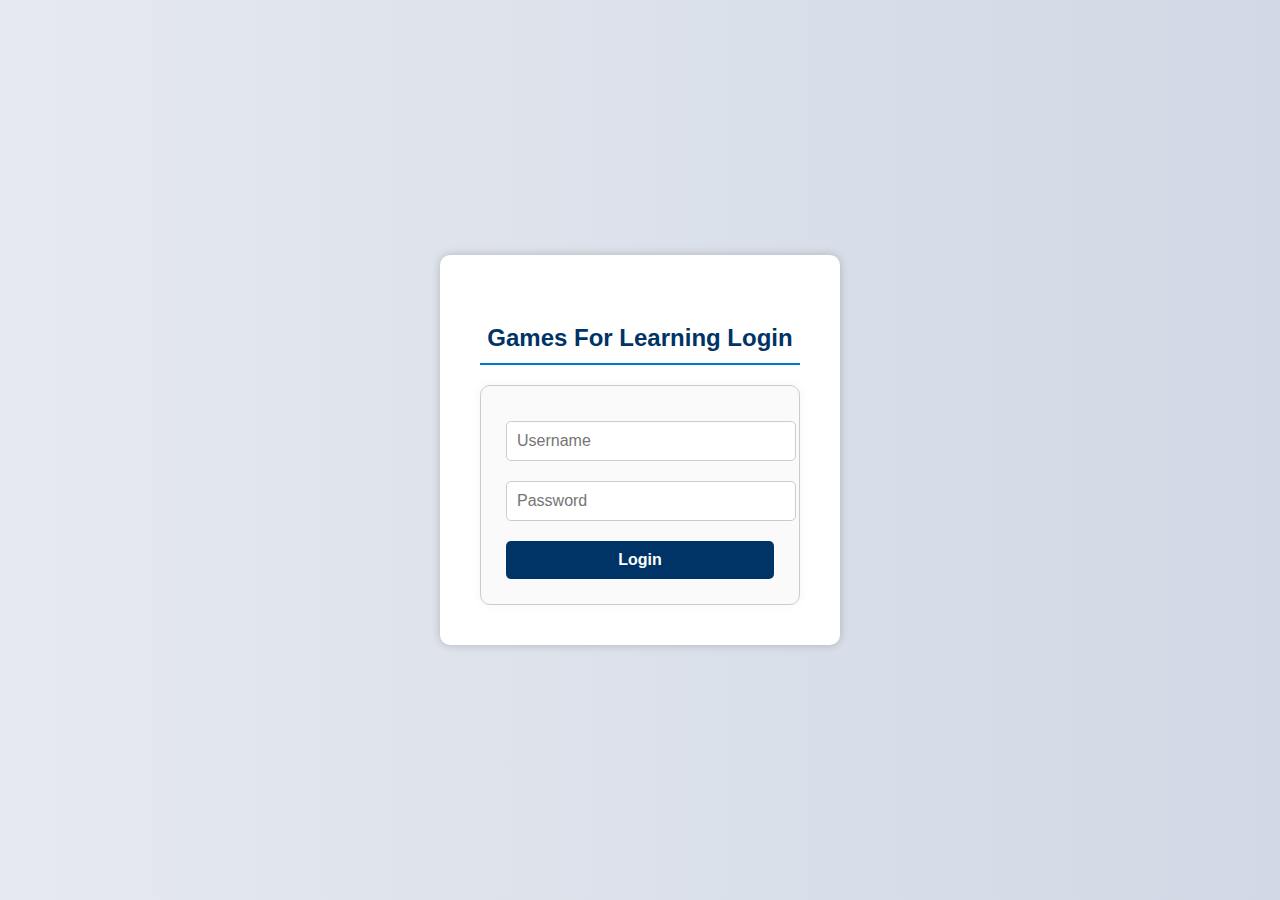
<file: sop-recovery.html>
<!DOCTYPE html>
<html lang="en">
<head>
  <meta charset="UTF-8">
  <meta name="viewport" content="width=device-width, initial-scale=1.0">
  <title>SOP & Disaster Recovery | Games for Learning</title>
  <link rel="stylesheet" href="style.css">
</head>
<script>
  if (localStorage.getItem("loggedIn") !== "true") {
    window.location.href = "login.html";
  }
</script>

<body>
  <header>
    
      <a href="#" onclick="logout()">Logout</a>

<script>
  function logout() {
    localStorage.removeItem("loggedIn");
    window.location.href = "login.html";
  }
</script>
    </nav>
  </header>
<header>
  <nav>
   
    <a href="index.html">Home</a>
    <a href="gaming.html">Gaming</a>

    <div class="navbar">
      <div class="dropdown">
        <button class="dropbtn">SOP <i class="fa fa-caret-down"></i></button>
        <div class="dropdown-content">
          <div class="row">
            <div class="column">
              <h3>Standard Operating Procedures</h3>
              <a href="staff.html">IT Department Staff</a>
              <a href="security.html">IT Security Policy</a>
              <a href="acceptable.html">Acceptable Use Policy</a>
              <a href="acquisition.html">Acquisition Procedures/Approvals</a>
              <a href="helpdesk.html">Help Desk Procedures</a>
              <a href="disaster.html">Disaster Recovery Plan</a>
            </div>
          </div>
        </div>
      </div>
    </div>

    <a href="contact.html">Contact</a>
  </nav>
</header>

<main>
  <h1>IT Department Standard Operating Procedures</h1>
  <p>The Standard Operating Procedures (SOP) of the IT Department define how technology operations are carried out consistently, securely, and efficiently. These procedures are designed to guide staff, ensure compliance with organizational policies, and maintain a stable and safe computing environment. Each section below provides in-depth instructions and responsibilities for specific IT functions, helping employees understand their roles in maintaining reliable systems and data protection.</p>

  <p>Through this SOP framework, the IT Department promotes accountability, transparency, and service excellence. Whether it involves managing daily technical support, enforcing network security, or recovering from system failures, each procedure plays a crucial role in maintaining business continuity and digital trust within the organization.</p>
</main>

<footer>
  <p>&copy; 2025 IT Department. All Rights Reserved.</p>
</footer>

</body>
</html>
</file>
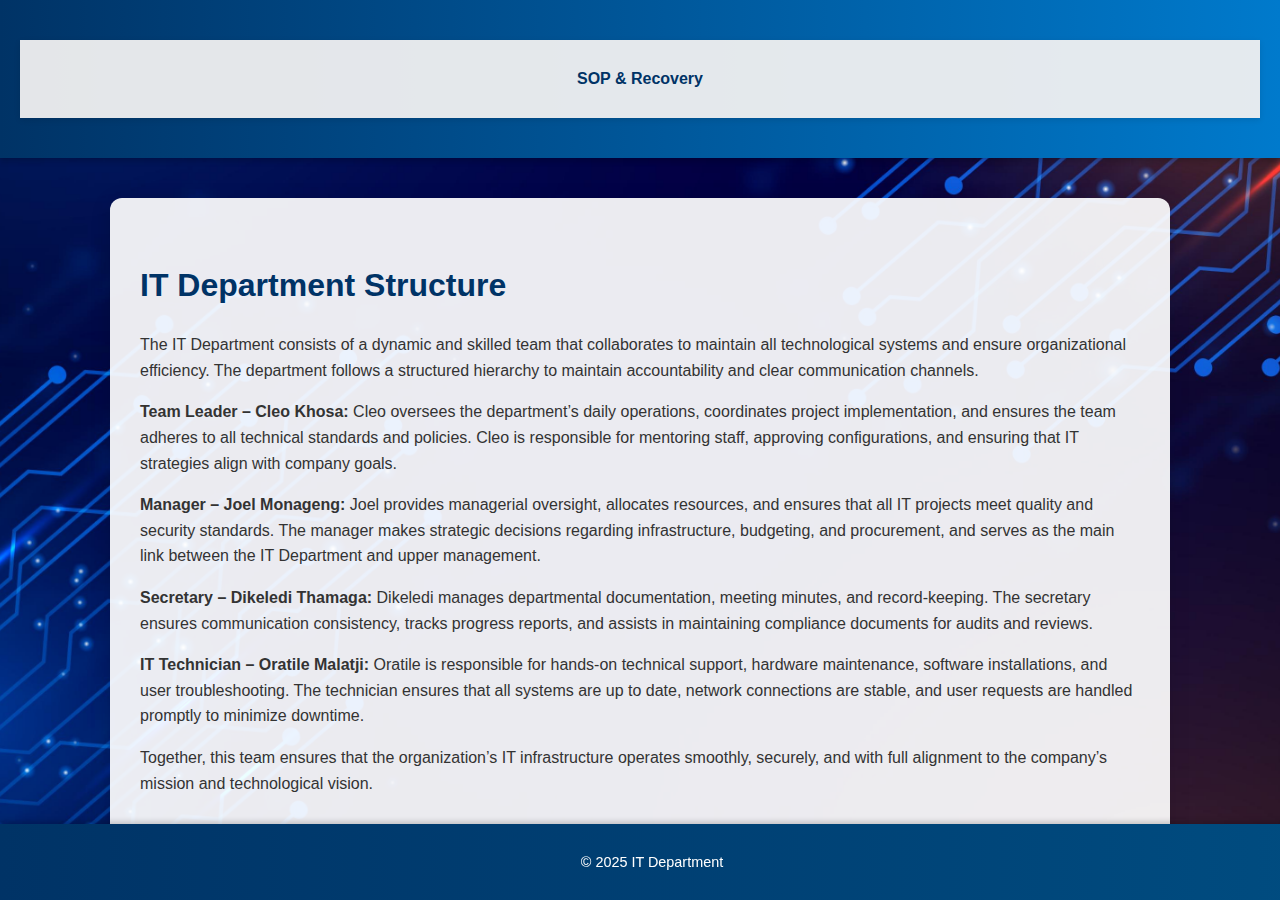
<file: staff.html>
<!DOCTYPE html>
<html lang="en">
<head>
  <meta charset="UTF-8">
  <title>IT Department Staff Structure</title>
  <link rel="stylesheet" href="style.css">
</head>
<body>

<header>
  <nav>
   <a href="sop-recovery.html">SOP & Recovery</a>
  </nav>
</header>

<main>
  <h1>IT Department Structure</h1>
  <p>The IT Department consists of a dynamic and skilled team that collaborates to maintain all technological systems and ensure organizational efficiency. The department follows a structured hierarchy to maintain accountability and clear communication channels.</p>

  <p><strong>Team Leader – Cleo Khosa:</strong> Cleo oversees the department’s daily operations, coordinates project implementation, and ensures the team adheres to all technical standards and policies. Cleo is responsible for mentoring staff, approving configurations, and ensuring that IT strategies align with company goals.</p>

  <p><strong>Manager – Joel Monageng:</strong> Joel provides managerial oversight, allocates resources, and ensures that all IT projects meet quality and security standards. The manager makes strategic decisions regarding infrastructure, budgeting, and procurement, and serves as the main link between the IT Department and upper management.</p>

  <p><strong>Secretary – Dikeledi Thamaga:</strong> Dikeledi manages departmental documentation, meeting minutes, and record-keeping. The secretary ensures communication consistency, tracks progress reports, and assists in maintaining compliance documents for audits and reviews.</p>

  <p><strong>IT Technician – Oratile Malatji:</strong> Oratile is responsible for hands-on technical support, hardware maintenance, software installations, and user troubleshooting. The technician ensures that all systems are up to date, network connections are stable, and user requests are handled promptly to minimize downtime.</p>

  <p>Together, this team ensures that the organization’s IT infrastructure operates smoothly, securely, and with full alignment to the company’s mission and technological vision.</p>
</main>

<footer>
  <p>&copy; 2025 IT Department</p>
</footer>

</body>
</html>
</file>
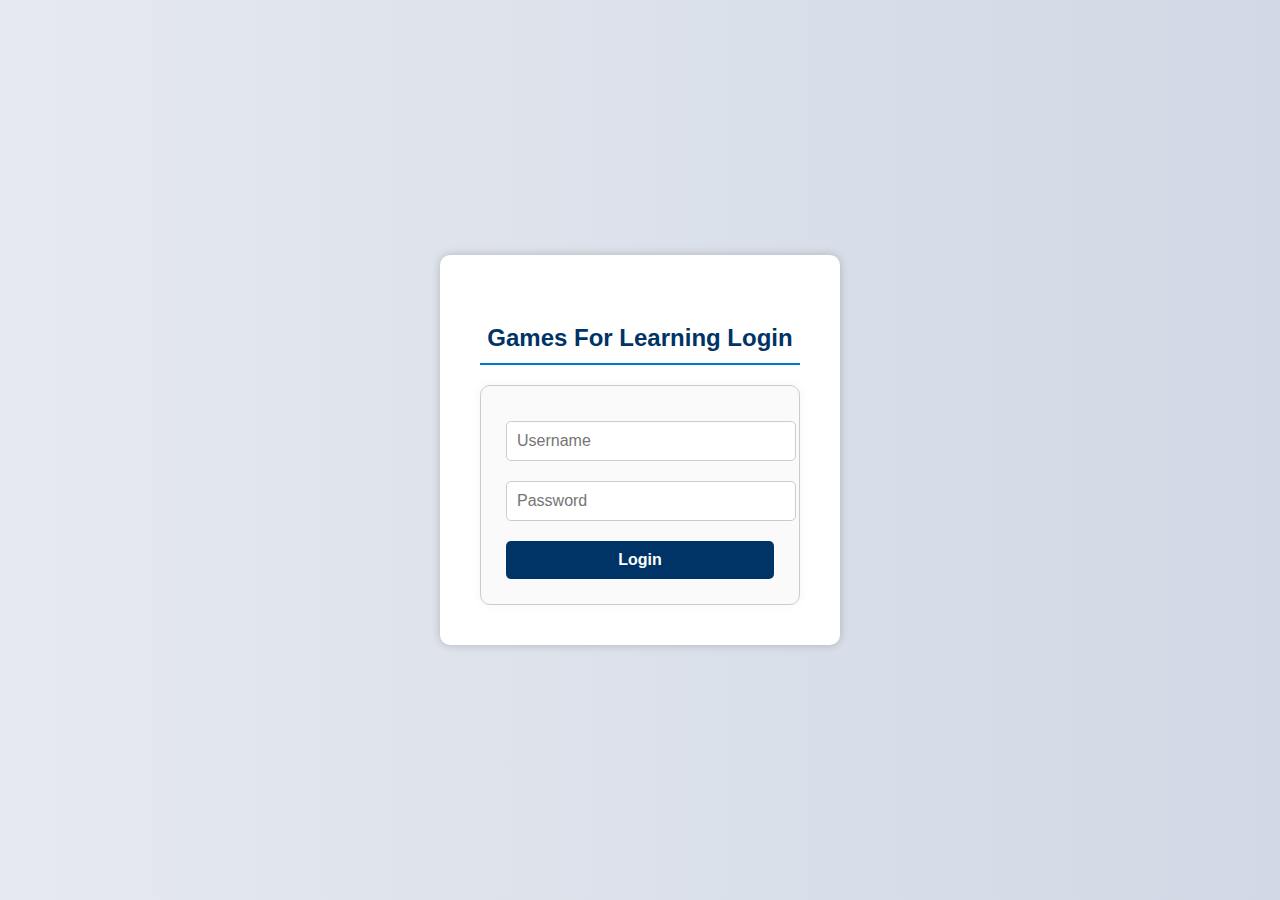
<file: structure.html>
<!DOCTYPE html>
<html lang="en">
<head>
  <meta charset="UTF-8">
  <title>IT Network Support Structure</title>
  <link rel="stylesheet" href="style.css">
</head>
<script>
  if (localStorage.getItem("loggedIn") !== "true") {
    window.location.href = "login.html";
  }
</script>

<body>
  <header><h1>IT Network Support Structure</h1></header>

  <nav>
    <a href="index.html">Home</a>
    <a href="security-policy.html">Security Policy</a>
    <a href="acceptable-use.html">Acceptable Use</a>
    <a href="helpdesk.html">Help Desk</a>
    <a href="sop-recovery.html">SOP & Recovery</a>
    <a href="contact.html">Contact Us</a>
    <a href="gaming.html">Gaming</a>
    <a href="#" onclick="logout()">Logout</a>

<script>
  function logout() {
    localStorage.removeItem("loggedIn");
    window.location.href = "login.html";
  }
</script>
  </nav>
  <main class="structure-page">
    <h2>Our IT Organizational Structure</h2>
    <p>The diagram below represents the IT support structure of the Games For Learning intranet system, showing who reports to whom and how each role contributes to smooth operations.</p>

    <div class="diagram-container">
      <img src="it-structure.png" alt="IT Structure Diagram">
    </div>

    <section class="roles">
      <h3>Roles and Responsibilities</h3>
      <ul>
        <li><strong>Team Leader (Cleo Khosa):</strong> Oversees all IT and administrative operations, ensuring clear communication and effective workflow between departments.</li>
        <li><strong>Manager (Joel Monageng):</strong> Coordinates staff, manages IT projects, and ensures adherence to SOP and security protocols.</li>
        <li><strong>Secretary (Dikeledi Thamaga):</strong> Handles official documentation, schedules, and assists with communication between team members and departments.</li>
        <li><strong>IT Technician (Oratile Malatji):</strong> Provides technical support, network maintenance, and ensures system functionality for all users within the organization.</li>
      </ul>
    </section>
  </main>

    <main>
  <h2>IT Department Structure</h2>
  <p>
    The IT department ensures that all learning systems, networks, and digital environments at 
    <strong>Games for Learning</strong> operate efficiently and securely. The structure below defines clear 
    reporting lines and responsibilities.
  </p>

  <h3>Reporting Lines</h3>
  <p>The IT Manager reports directly to the Executive Management Team, ensuring alignment with company strategy and compliance with security standards.</p>

  <h3>Support Areas</h3>
  <ul>
    <li>Hardware – computers, printers, servers.</li>
    <li>Software – learning applications, system updates, antivirus.</li>
    <li>Network – internet connectivity, Wi-Fi, data backup.</li>
    <li>Security – data protection, access control, and recovery.</li>
  </ul>
</main>


  <footer>
    &copy; 2025 Games for Learning | Internal Use Only
  </footer>
</body>
</html>
</file>
<file: style.css>
/* ====== General Layout ====== */
body {
  font-family: 'Segoe UI', Arial, sans-serif;
  margin: 0;
  padding: 0;
  background-image: url("background.jpg");
  background-size: cover;
  background-position: center;
  background-attachment: fixed;
  color: #333;
  line-height: 1.6;
}

/* Overlay for readability */
main {
  background-color: rgba(255, 255, 255, 0.92);
  margin: 40px auto;
  padding: 30px;
  border-radius: 12px;
  box-shadow: 0 4px 20px rgba(0, 0, 0, 0.15);
  max-width: 1000px;
}

/* ====== Header ====== */
header {
  background: linear-gradient(90deg, #003366, #007acc);
  color: #fff;
  text-align: center;
  padding: 40px 20px;
  box-shadow: 0 3px 6px rgba(0, 0, 0, 0.2);
}

header h1 {
  margin: 0;
  font-size: 2.2em;
  letter-spacing: 1px;
}

header p {
  font-size: 1.1em;
  opacity: 0.9;
}

/* ====== Navigation Bar ====== */
nav {
  background-color: rgba(240, 240, 240, 0.95);
  display: flex;
  justify-content: center;
  flex-wrap: wrap;
  padding: 12px 0;
  box-shadow: 0 2px 6px rgba(0, 0, 0, 0.1);
}

nav a {
  color: #003366;
  text-decoration: none;
  margin: 8px 18px;
  font-weight: 600;
  font-size: 1em;
  transition: all 0.3s ease-in-out;
  padding: 6px 10px;
  border-radius: 5px;
}

nav a:hover {
  background-color: #007acc;
  color: #fff;
  box-shadow: 0 2px 8px rgba(0, 122, 204, 0.4);
}

/* ====== Headings ====== */
h1, h2, h3 {
  color: #003366;
  margin-top: 1em;
}

h2 {
  border-bottom: 2px solid #007acc;
  padding-bottom: 5px;
}

h3 {
  color: #004c80;
}

/* ====== Lists & Sections ====== */
ul {
  list-style-type: disc;
  padding-left: 25px;
}

section {
  margin-bottom: 25px;
}

/* ====== Forms ====== */
form {
  background-color: rgba(250, 250, 250, 0.95);
  padding: 25px;
  border-radius: 10px;
  border: 1px solid #ccc;
  box-shadow: 0 0 8px rgba(0, 0, 0, 0.05);
}

label {
  display: block;
  margin-top: 10px;
  font-weight: bold;
}

input, textarea {
  width: 100%;
  padding: 10px;
  border: 1px solid #ccc;
  border-radius: 6px;
  font-size: 1em;
  margin-top: 6px;
}

textarea {
  resize: vertical;
  min-height: 120px;
}

button {
  background-color: #003366;
  color: #fff;
  border: none;
  padding: 10px 22px;
  margin-top: 10px;
  border-radius: 6px;
  font-size: 1em;
  cursor: pointer;
  transition: background 0.3s ease;
}

button:hover {
  background-color: #007acc;
}

/* ====== Footer ====== */
footer {
  background: linear-gradient(90deg, #003366, #004c80);
  color: white;
  text-align: center;
  padding: 12px;
  font-size: 0.9em;
  position: fixed;
  bottom: 0;
  width: 100%;
  box-shadow: 0 -2px 6px rgba(0, 0, 0, 0.2);
}

/* ====== Links ====== */
a {
  color: #007acc;
  text-decoration: none;
}

a:hover {
  text-decoration: underline;
}

/* ====== Responsive Design ====== */
@media (max-width: 768px) {
  header h1 {
    font-size: 1.6em;
  }
  main {
    margin: 20px;
    padding: 20px;
  }
  nav a {
    margin: 6px 10px;
    font-size: 0.95em;
  }
}
.team {
  padding: 40px 20px;
  text-align: center;
  background-color: #f5f7fa;
}

.team h2 {
  color: #003366;
  margin-bottom: 30px;
}

.team-container {
  display: grid;
  grid-template-columns: repeat(auto-fit, minmax(220px, 1fr));
  gap: 30px;
  justify-content: center;
}

.team-member {
  background-color: white;
  border-radius: 10px;
  padding: 20px;
  box-shadow: 0 2px 10px rgba(0,0,0,0.1);
  transition: transform 0.3s ease;
}

.team-member:hover {
  transform: translateY(-5px);
}

.team-member img {
  width: 120px;
  height: 120px;
  border-radius: 50%;
  object-fit: cover;
  border: 3px solid #003366;
  margin-bottom: 15px;
}
.structure-page {
  text-align: center;
  padding: 40px 20px;
  background-color: #f4f6f8;
}

.diagram-container img {
  max-width: 600px;
  width: 90%;
  border: 2px solid #003366;
  border-radius: 10px;
  box-shadow: 0 2px 8px rgba(0,0,0,0.2);
  margin: 20px 0;
}

.roles {
  text-align: left;
  max-width: 800px;
  margin: 0 auto;
  background-color: #fff;
  padding: 20px;
  border-radius: 10px;
  box-shadow: 0 2px 8px rgba(0,0,0,0.1);
}

.roles ul li {
  margin-bottom: 10px;
}
</file>
